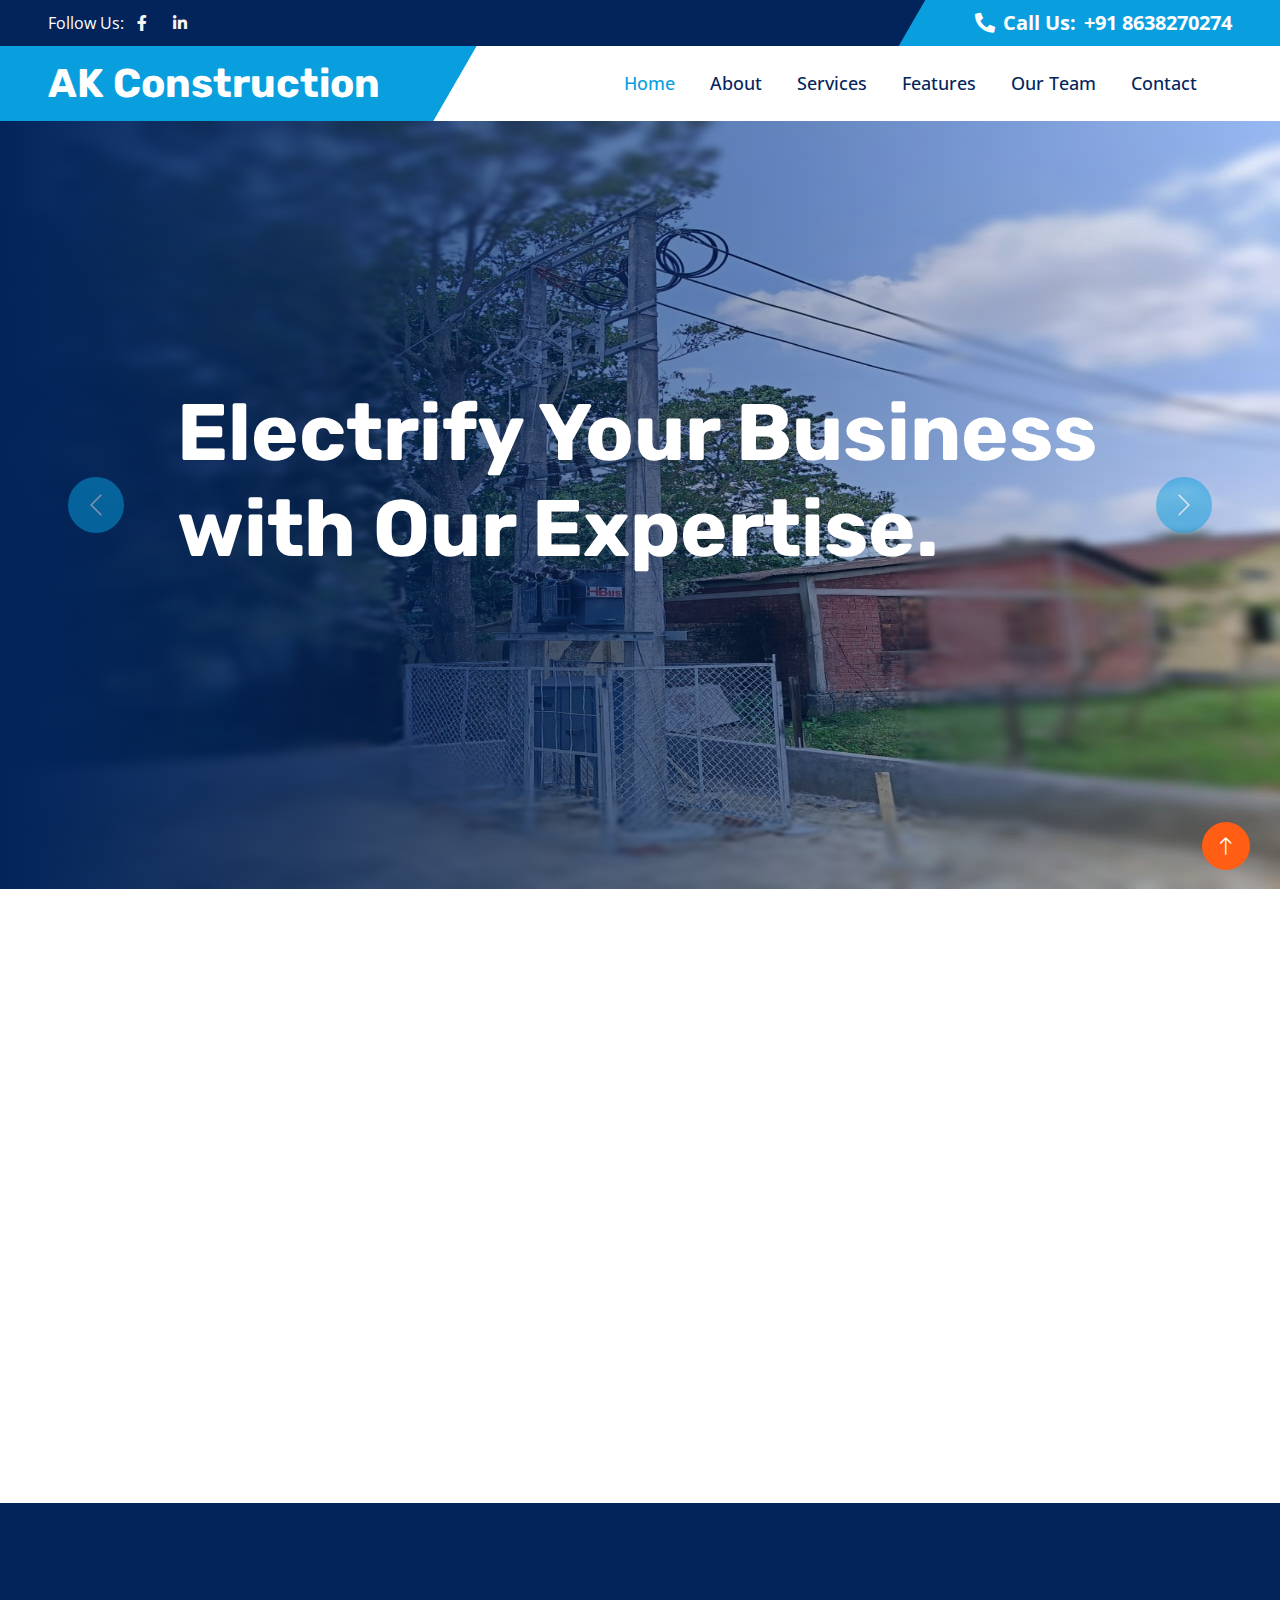
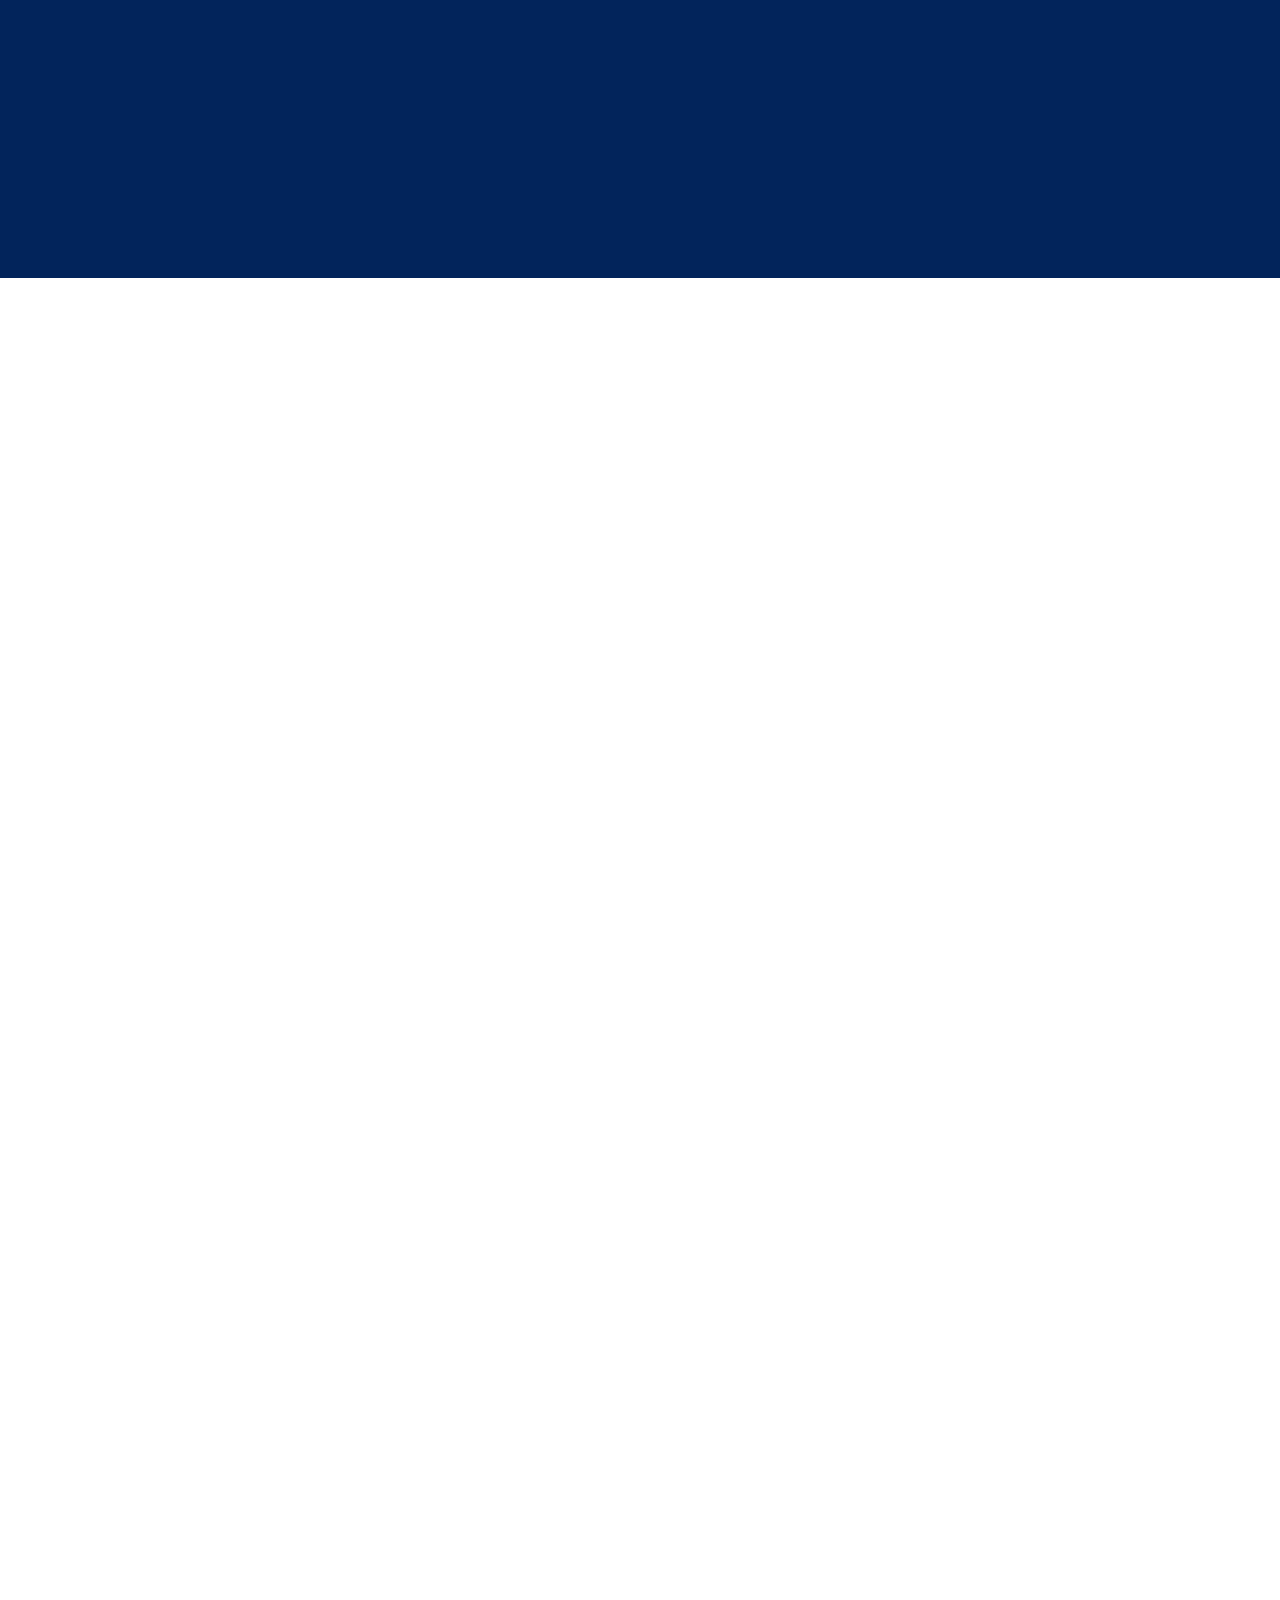
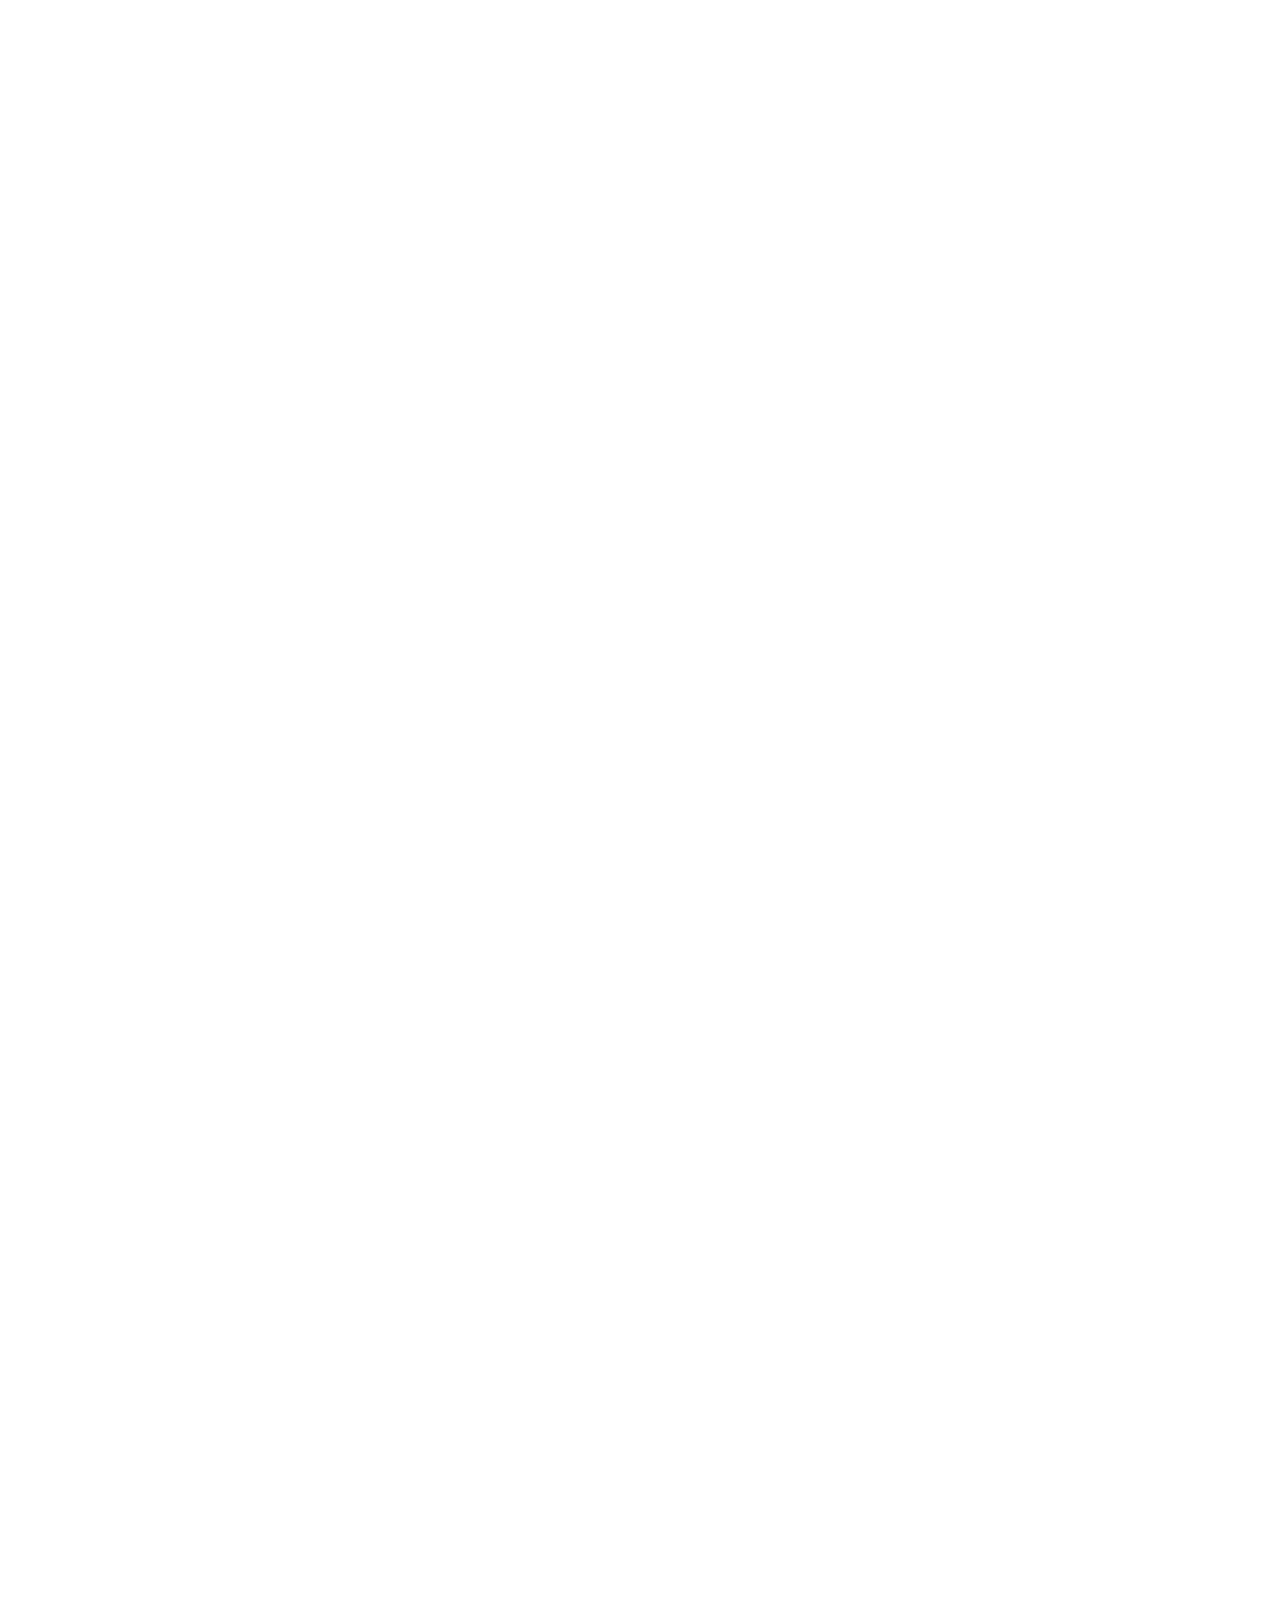
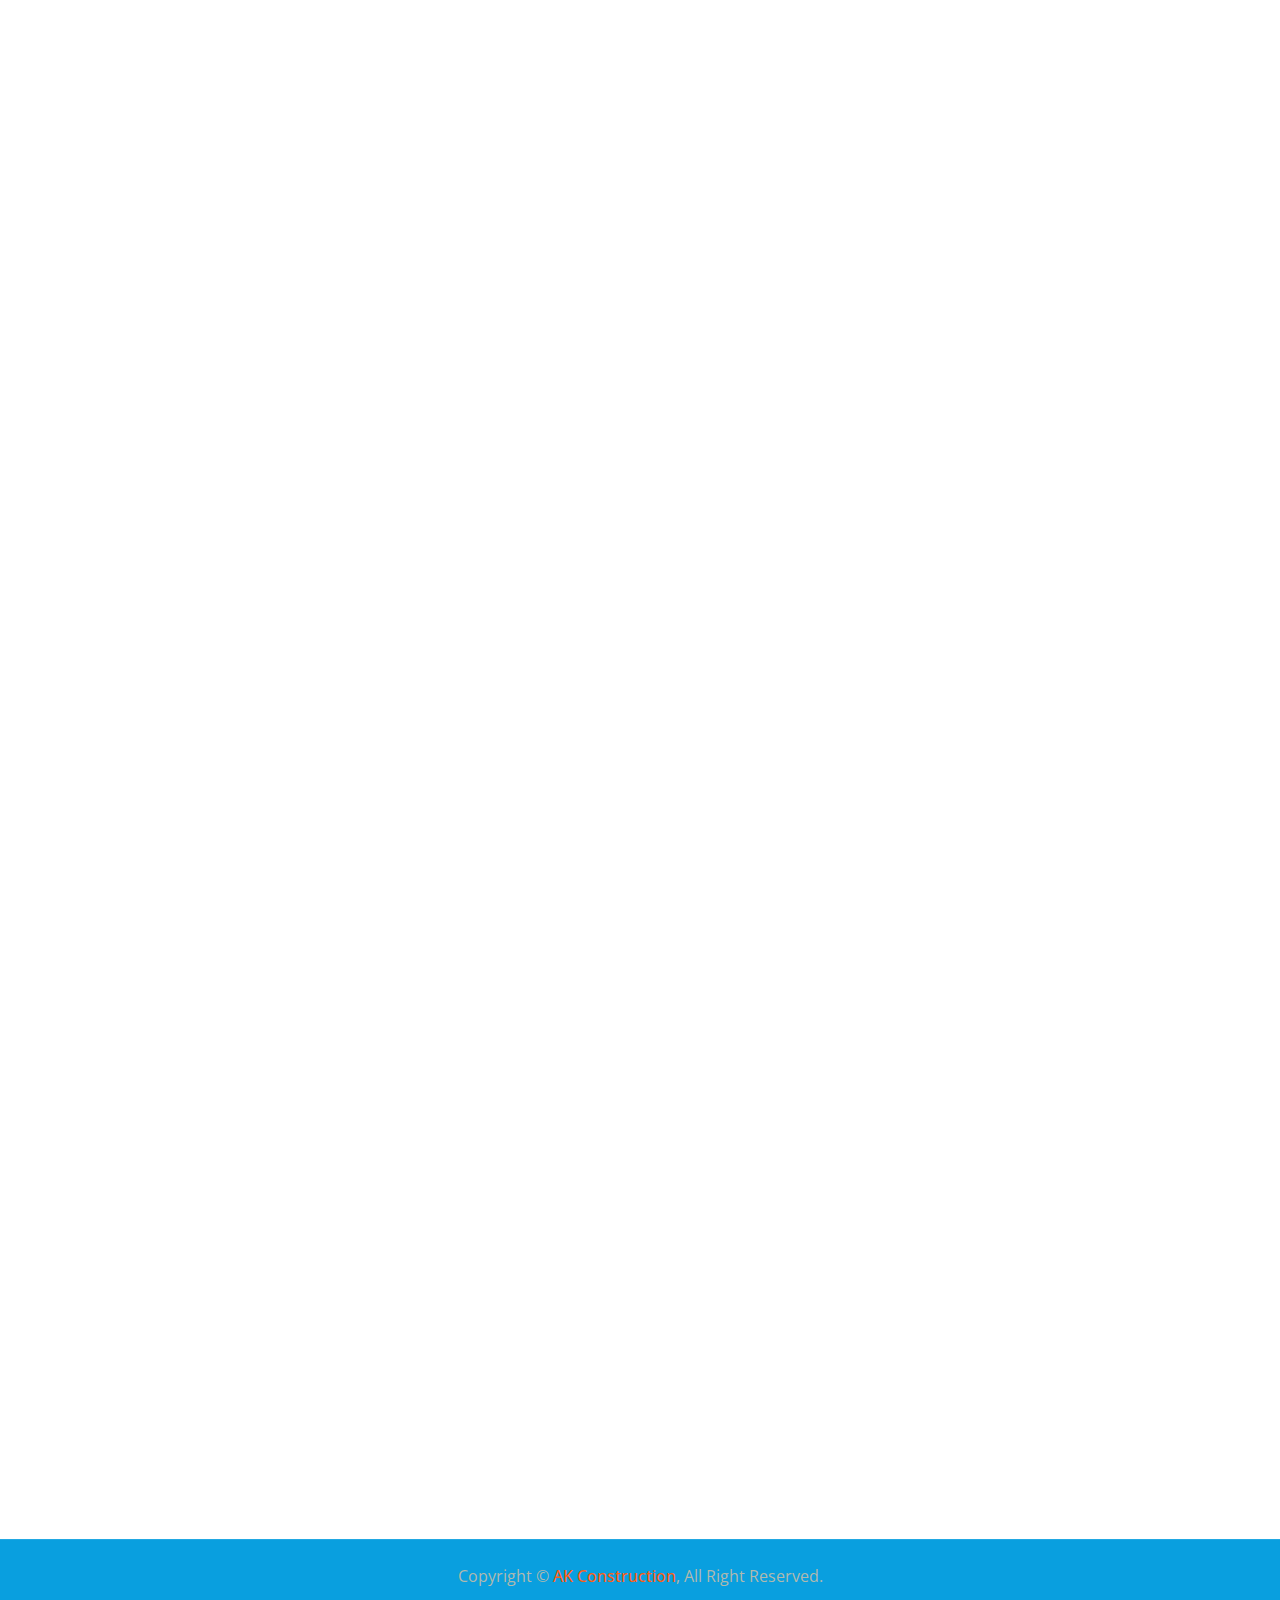
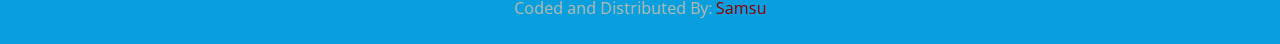
<file: index.html>
<!DOCTYPE html>
<html lang="en">

<head>
    <meta charset="utf-8">
    <title>AK Construction</title>
    <meta content="width=device-width, initial-scale=1.0" name="viewport">
    <meta content="" name="keywords">
    <meta content="" name="description">

    <!-- Favicon -->
    <link href="img/favicon.ico" rel="icon">

    <!-- Google Web Fonts -->
    <link rel="preconnect" href="https://fonts.googleapis.com">
    <link rel="preconnect" href="https://fonts.gstatic.com" crossorigin>
    <link
        href="https://fonts.googleapis.com/css2?family=Open+Sans:wght@400;500;600&family=Rubik:wght@500;600;700&display=swap"
        rel="stylesheet">

    <!-- Icon Font Stylesheet -->
    <link href="https://cdnjs.cloudflare.com/ajax/libs/font-awesome/5.10.0/css/all.min.css" rel="stylesheet">
    <link href="https://cdn.jsdelivr.net/npm/bootstrap-icons@1.4.1/font/bootstrap-icons.css" rel="stylesheet">

    <!-- Libraries Stylesheet -->
    <link href="lib/animate/animate.min.css" rel="stylesheet">
    <link href="lib/owlcarousel/assets/owl.carousel.min.css" rel="stylesheet">

    <!-- Customized Bootstrap Stylesheet -->
    <link href="css/bootstrap.min.css" rel="stylesheet">

    <!--  Stylesheet -->
    <link href="css/style.css" rel="stylesheet">
</head>

<body>
    <!-- Spinner Start -->
    <div id="spinner"
        class="show bg-white position-fixed translate-middle w-100 vh-100 top-50 start-50 d-flex align-items-center justify-content-center">
        <div class="spinner-border text-primary" role="status" style="width: 3rem; height: 3rem;"></div>
    </div>
    <!-- Spinner End -->


    <!-- Topbar Start -->
    <div class="container-fluid bg-dark px-0">
        <div class="row g-0 d-none d-lg-flex">
            <div class="col-lg-6 ps-5 text-start">
                <div class="h-100 d-inline-flex align-items-center text-white">
                    <span>Follow Us:</span>
                    <a class="btn btn-link text-light" href="https://www.facebook.com/akibul.islam.1238?mibextid=ZbWKwL"><i class="fab fa-facebook-f"></i></a>
                    <!-- <a class="btn btn-link text-light" href="https://www.linkedin.com/in/er-akibul-islam-464135153"><i class="fab fa-twitter"></i></a> -->
                    <a class="btn btn-link text-light" href="https://www.linkedin.com/in/er-akibul-islam-464135153"><i class="fab fa-linkedin-in"></i></a>
                    <!-- <a class="btn btn-link text-light" href=""><i class="fab fa-instagram"></i></a> -->
                </div>
            </div>
            <div class="col-lg-6 text-end">
                <div class="h-100 topbar-right d-inline-flex align-items-center text-white py-2 px-5">
                    <span class="fs-5 fw-bold me-2"><i class="fa fa-phone-alt me-2"></i>Call Us:</span>
                    <span class="fs-5 fw-bold">+91 8638270274</span>
                </div>
            </div>
        </div>
    </div>
    <!-- Topbar End -->


    <!-- Navbar Start -->
    <nav class="navbar navbar-expand-lg bg-white navbar-light sticky-top py-0 pe-5">
        <a href="index.html" class="navbar-brand ps-5 me-0">
            <h1 class="text-white m-0">AK Construction</h1>
        </a>
        <button type="button" class="navbar-toggler me-0" data-bs-toggle="collapse" data-bs-target="#navbarCollapse">
            <span class="navbar-toggler-icon"></span>
        </button>
        <div class="collapse navbar-collapse" id="navbarCollapse">
            <div class="navbar-nav ms-auto p-4 p-lg-0">
                <a href="index.html" class="nav-item nav-link active">Home</a>
                <a href="about.html" class="nav-item nav-link">About</a>
                <a href="service.html" class="nav-item nav-link">Services</a>
                <!-- <div class="nav-item dropdown">
                    <a href="#" class="nav-link dropdown-toggle" data-bs-toggle="dropdown">Pages</a>
                    <div class="dropdown-menu bg-light m-0">
                        <a href="project.html" class="dropdown-item">Projects</a>
                        <a href="feature.html" class="dropdown-item">Features</a>
                        <a href="team.html" class="dropdown-item">Our Team</a>
                        <a href="testimonial.html" class="dropdown-item">Testimonial</a>
                        <a href="404.html" class="dropdown-item">404 Page</a>
                    </div>
                </div> -->
                <a href="feature.html" class="nav-item nav-link">Features</a>
                <a href="team.html" class="nav-item nav-link">Our Team</a>
                <a href="contact.html" class="nav-item nav-link">Contact</a>
            </div>
            <!-- <a href="" class="btn btn-primary px-3 d-none d-lg-block">Get A Quote</a> -->
        </div>
    </nav>
    <!-- Navbar End -->


    <!-- Carousel Start -->
    <div class="container-fluid px-0 mb-5">
        <div id="header-carousel" class="carousel slide" data-bs-ride="carousel">
            <div class="carousel-inner" >
                <div class="carousel-item active" style="height: 768px;overflow: hidden;">
                    <img class="" src="img/carousel-6.jpg" alt="Image" style="width: 100%;height: 100%;object-fit:fill;">
                    <div class="carousel-caption">
                        <div class="container">
                            <div class="row justify-content-center">
                                <div class="col-lg-10 text-start">
                                    <!-- <p class="fs-5 fw-medium text-primary text-uppercase animated slideInRight">7 Years
                                        of Working Experience</p> -->
                                    <h1 class="display-1 text-white mb-5 animated slideInRight">Electrify Your Business with Our Expertise.</h1>
                                    <!-- <a href="" class="btn btn-primary py-3 px-5 animated slideInRight">Explore More</a> -->
                                </div>
                            </div>
                        </div>
                    </div>
                </div>
                <div class="carousel-item" style="height: 800px;overflow: hidden;">
                    <img  src="img/carousel-2.jpeg" alt="Image"style="width: 100%;height: 100%;object-fit: cover;">
                    <div class="carousel-caption">
                        <div class="container">
                            <div class="row justify-content-center">
                                <div class="col-lg-10 text-start">
                                    <!-- <p class="fs-5 fw-medium text-primary text-uppercase animated slideInRight">7 Years
                                        of Working Experience</p> -->
                                    <h1 class="display-1 text-white mb-5 animated slideInRight">The Best Reliable
                                        Construction Solution</h1>
                                    <!-- <a href="" class="btn btn-primary py-3 px-5 animated slideInRight">Explore More</a> -->
                                </div>
                            </div>
                        </div>
                    </div>
                </div>
                <div class="carousel-item" style="height: 768px;overflow: hidden;">
                    <img  src="img/about3.jpg" alt="Image"style="width: 100%;height: 100%;object-fit:cover">
                    <div class="carousel-caption">
                        <div class="container">
                            <div class="row justify-content-center">
                                <div class="col-lg-10 text-start">
                                    <!-- <p class="fs-5 fw-medium text-primary text-uppercase animated slideInRight">7 Years
                                        of Working Experience</p> -->
                                    <h1 class="display-1 text-white mb-5 animated slideInRight">Your Electrical Needs.Our Hilarious Service.</h1>
                                    <!-- <a href="" class="btn btn-primary py-3 px-5 animated slideInRight">Explore More</a> -->
                                </div>
                            </div>
                        </div>
                    </div>
                </div>

            </div>
            <button class="carousel-control-prev" type="button" data-bs-target="#header-carousel" data-bs-slide="prev">
                <span class="carousel-control-prev-icon" aria-hidden="true"></span>
                <span class="visually-hidden">Previous</span>
            </button>
            <button class="carousel-control-next" type="button" data-bs-target="#header-carousel" data-bs-slide="next">
                <span class="carousel-control-next-icon" aria-hidden="true"></span>
                <span class="visually-hidden">Next</span>
            </button>
        </div>
    </div>
    <!-- Carousel End -->


    <!-- About Start -->
    <div class="container-xxl py-5">
        <div class="container">
            <div class="row g-5">
                <div class="col-lg-6">
                    <div class="row gx-3 h-100">
                        <div class="col-md-6 col-lg-6  align-self-start wow fadeInUp" style="height: 400px;overflow: hidden;">
                            <img class="" src="img/aboutus-1.jpg" style="width: 100%;height: 100%;">
                        </div>
                        <div class="col-md-6 col-lg-6 align-self-end wow fadeInDown" data-wow-delay="0.1s"style="height: 400px;overflow: hidden;">
                            <img class="img-fluid" src="img/aboutus-3.jpg"style="width: 100%;height: 100%;">
                        </div>
                    </div>
                </div>
                <div class="col-lg-6 wow fadeIn" data-wow-delay="0.5s">
                    <p class="fw-medium text-uppercase text-primary mb-2">About Us</p>
                    <!-- <h1 class="display-5 mb-4">We excel in the industrial market, known for our exceptional solutions and reliability.</h1> -->
                    <p class="mb-4">At our core, we are a team of passionate electrical engineers dedicated to designing and implementing cutting-edge projects that shape the future
                    </p>
                    <div class="d-flex align-items-center mb-4">
                        <div class="flex-shrink-0 bg-primary p-4">
                            <h1 class="display-2">7</h1>
                            <h5 class="text-white">Years of</h5>
                            <h5 class="text-white">Experience</h5>
                        </div>
                        <div class="ms-4">
                            <p><i class="fa fa-check text-primary me-2"></i>Electrical Engineering</p>
                            <p><i class="fa fa-check text-primary me-2"></i>Civil Engineering</p>
                            <p><i class="fa fa-check text-primary me-2"></i>Architecture design and Planning</p>

                        </div>
                    </div>
                    <div class="row pt-2">
                        <div class="col-sm-6">
                            <div class="d-flex align-items-center">
                                <div class="flex-shrink-0 btn-lg-square rounded-circle bg-primary">
                                    <i class="fa fa-envelope-open text-white"></i>
                                </div>
                                <div class="ms-3">
                                    <p class="mb-2">Email us</p>
                                    <h5 class="mb-0">akibulislam52@gmail.com</h5>
                                </div>
                            </div>
                        </div>
                        <div class="col-sm-6">
                            <div class="d-flex align-items-center">
                                <div class="flex-shrink-0 btn-lg-square rounded-circle bg-primary">
                                    <i class="fa fa-phone-alt text-white"></i>
                                </div>
                                <div class="ms-3">
                                    <p class="mb-2">Call us</p>
                                    <h5 class="mb-0">+91 8638270274</h5>
                                </div>
                            </div>
                        </div>
                    </div>
                </div>
            </div>
        </div>
    </div>
    <!-- About End -->


    <!-- Facts Start -->
    <div class="container-fluid facts my-5 p-5">
        <div class="row g-5">
            <div class="col-md-6 col-xl-3 wow fadeIn" data-wow-delay="0.1s">
                <div class="text-center border p-5">
                    <i class="fa fa-certificate fa-3x text-white mb-3"></i>
                    <h1 class="display-2 text-primary mb-0" data-toggle="counter-up">7</h1>
                    <span class="fs-5 fw-semi-bold text-white">Years Experience</span>
                </div>
            </div>
            <div class="col-md-6 col-xl-3 wow fadeIn" data-wow-delay="0.3s">
                <div class="text-center border p-5">
                    <i class="fa fa-users-cog fa-3x text-white mb-3"></i>
                    <h1 class="display-2 text-primary mb-0" data-toggle="counter-up">20</h1>
                    <span class="fs-5 fw-semi-bold text-white">Team Members</span>
                </div>
            </div>
            <div class="col-md-6 col-xl-3 wow fadeIn" data-wow-delay="0.5s">
                <div class="text-center border p-5">
                    <i class="fa fa-users fa-3x text-white mb-3"></i>
                    <h1 class="display-2 text-primary mb-0" data-toggle="counter-up">25</h1>
                    <span class="fs-5 fw-semi-bold text-white">Happy Clients</span>
                </div>
            </div>
            <div class="col-md-6 col-xl-3 wow fadeIn" data-wow-delay="0.7s">
                <div class="text-center border p-5">
                    <i class="fa fa-check-double fa-3x text-white mb-3"></i>
                    <h1 class="display-2 text-primary mb-0" data-toggle="counter-up">55</h1>
                    <span class="fs-5 fw-semi-bold text-white">Projects Done</span>
                </div>
            </div>
        </div>
        <!-- <h1 class=" text-primary pt-2" >Ongoing Project on Dhubri,Goalpara,Bongaigaon and Kokrajhar</h1> -->
    </div>
    <!-- Facts End -->


    <!-- Features Start -->
    <div class="container-xxl py-5">
        <div class="container">
            <div class="row g-5 align-items-center">
                <div class="col-lg-6 wow fadeInUp" data-wow-delay="0.1s">
                    <div class="position-relative me-lg-4">
                        <img class="img-fluid w-100" src="img/project-7.jpg" alt="">
                        <span
                            class="position-absolute top-50 start-100 translate-middle bg-white rounded-circle d-none d-lg-block"
                            style="width: 120px; height: 120px;"></span>
                        <button type="button" class="btn-play" data-bs-toggle="modal"
                            data-src="https://www.youtube.com/" data-bs-target="#videoModal">
                            <span></span>
                        </button>
                    </div>
                </div>
                <div class="col-lg-6 wow fadeInUp" data-wow-delay="0.5s">
                    <p class="fw-medium text-uppercase text-primary mb-2">Why Choosing Us!</p>
                    <h1 class="display-5 mb-4">Few Reasons Why People Choosing Us!</h1>
                    <!-- <p class="mb-4">Tempor erat elitr rebum at clita. Diam dolor diam ipsum sit. Aliqu diam amet diam et
                        eos. Clita erat ipsum et lorem et sit, sed stet lorem sit clita duo justo magna dolore erat amet
                    </p> -->
                    <div class="row gy-4">
                        <div class="col-12">
                            <div class="d-flex">
                                <div class="flex-shrink-0 btn-lg-square rounded-circle bg-primary">
                                    <i class="fa fa-check text-white"></i>
                                </div>
                                <div class="ms-4">
                                    <h4>Expert team</h4>
                                    <span>Our experienced professionals bring a wealth of knowledge and skill to every project, ensuring outstanding results</span>
                                </div>
                            </div>
                        </div>
                        <div class="col-12">
                            <div class="d-flex">
                                <div class="flex-shrink-0 btn-lg-square rounded-circle bg-primary">
                                    <i class="fa fa-check text-white"></i>
                                </div>
                                <div class="ms-4">
                                    <h4>Reliable Industrial Services</h4>
                                    <span>Clients choose us for our unwavering commitment to delivering projects with integrity and reliability.</span>
                                </div>
                            </div>
                        </div>
                        <div class="col-12">
                            <div class="d-flex">
                                <div class="flex-shrink-0 btn-lg-square rounded-circle bg-primary">
                                    <i class="fa fa-check text-white"></i>
                                </div>
                                <div class="ms-4">
                                    <h4>Cost-effectiveness</h4>
                                    <span>We provide exceptional value for money, offering competitive pricing without compromising on quality.</span>
                                </div>
                            </div>
                        </div>
                        <div class="col-12">
                            <div class="d-flex">
                                <div class="flex-shrink-0 btn-lg-square rounded-circle bg-primary">
                                    <i class="fa fa-check text-white"></i>
                                </div>
                                <div class="ms-4">
                                    <h4>Proven track record</h4>
                                    <span> Clients trust us for our consistent delivery of successful projects on time and within budget.</span>
                                </div>
                            </div>
                        </div>
                        <div class="col-12">
                            <div class="d-flex">
                                <div class="flex-shrink-0 btn-lg-square rounded-circle bg-primary">
                                    <i class="fa fa-check text-white"></i>
                                </div>
                                <div class="ms-4">
                                    <h4>Positive reputation</h4>
                                    <span>Our satisfied clients consistently recommend us for our exceptional service and outstanding results.</span>
                                </div>
                            </div>
                        </div>
                    </div>
                </div>
            </div>
        </div>
    </div>
    <!-- Features End -->


    <!-- Video Modal Start -->
    <div class="modal modal-video fade" id="videoModal" tabindex="-1" aria-labelledby="exampleModalLabel"
        aria-hidden="true">
        <div class="modal-dialog">
            <div class="modal-content rounded-0">
                <div class="modal-header">
                    <h3 class="modal-title" id="exampleModalLabel">Youtube Video</h3>
                    <button type="button" class="btn-close" data-bs-dismiss="modal" aria-label="Close"></button>
                </div>
                <div class="modal-body">
                    <!-- 16:9 aspect ratio -->
                    <div class="ratio ratio-16x9">
                        <iframe class="embed-responsive-item" src="" id="video" allowfullscreen
                            allowscriptaccess="always" allow="autoplay"></iframe>
                    </div>
                </div>
            </div>
        </div>
    </div>
    <!-- Video Modal End -->


    <!-- Service Start -->
    <!-- <div class="container-xxl py-5">
        <div class="container">
            <div class="text-center mx-auto pb-4 wow fadeInUp" data-wow-delay="0.1s" style="max-width: 600px;">
                <p class="fw-medium text-uppercase text-primary mb-2">Our Services</p>
                <h1 class="display-5 mb-4">We Provide Best Electrical Services</h1>
            </div>
            <div class="row gy-5 gx-4">
                <div class="col-md-6 col-lg-6 wow fadeInUp" data-wow-delay="0.1s" >
                    <div class="service-item image-container "  >
                        <img class="img-fluid" src="img/transformer.jpeg" alt="" style="width: 100%;height: 100%;">

                        <div class="service-detail">
                            <div class="service-title">
                                <hr class="w-25">
                                <h3 class="mb-0" style="color: white;">Electrical Engineering</h3>
                                <hr class="w-25">
                            </div>
                            <div class="service-text">
                                <ul>
                                    <li class="text-white mb-0">Transformer Installation</li>
                                    <li class="text-white mb-0">Solar Installation</li>
                                    <li class="text-white mb-0">Electrical Layout Planning</li>
                                </ul>
                              
                            </div>
                        </div>
                    </div>
                </div>
                <div class="col-md-6 col-lg-6 wow fadeInUp" data-wow-delay="0.1s">
                    <div class="service-item image-container " >
                        <img class="img-fluid" src="img/carousel-3.jpeg" alt=""style="width: 100%;height: 100%;">

                        <div class="service-detail">
                            <div class="service-title">
                                <hr class="w-25">
                                <h3 class="mb-0">Power and Transmissions</h3>
                                <hr class="w-25">
                            </div>
                            <div class="service-text">
                                <ul>
                                    <li class="text-white mb-0">New HT and LT Lines</li>
                                    <li class="text-white mb-0">Transmission Line</li>
                                </ul>
                              
                            </div>
                        </div>
                    </div>
                </div>


            </div>
        </div>
    </div> -->
    <div class="container-xxl py-5">
        <div class="container">
            <div class="text-center mx-auto pb-4 wow fadeInUp" data-wow-delay="0.1s" style="max-width: 600px;">
                <p class="fw-medium text-uppercase text-primary mb-2">Our Services</p>
                <h1 class="display-5 mb-2">We Provide Best Electrical Services</h1>
            </div>
            <div class="row gy-5 gx-4">
                <div class="col-md-6 col-lg-4 wow fadeInUp" data-wow-delay="0.1s" >
                    <div class="service-item image-container "  >
                        <img class="img-fluid" src="img/solarwork-2.jpeg" alt="" style="width: 100%;height: 100%;">

                        <div class="service-detail">
                            <div class="service-title">
                                <hr class="w-25">
                                <h3 class="mb-0" style="color: black;">Installation</h3>
                                <hr class="w-25">
                            </div>
                            <div class="service-text">
                                <ul>
                                    <li class="text-white mb-0">Transformer Installation</li>
                                    <li class="text-white mb-0">Solar Installation</li>
                                    <!-- <li class="text-white mb-0">DTR Installations</li> -->
                               
                                </ul>
                              
                            </div>
                        </div>
                    </div>
                </div>
                <div class="col-md-6 col-lg-4 wow fadeInUp" data-wow-delay="0.1s">
                    <div class="service-item image-container " >
                        <img class="img-fluid" src="img/carousel-3.jpeg" alt=""style="width: 100%;height: 100%;">

                        <div class="service-detail">
                            <div class="service-title">
                                <hr class="w-25">
                                <h3 class="mb-0">Transmission</h3>
                                <hr class="w-25">
                            </div>
                            <div class="service-text">
                                <ul>
                                    <li class="text-white mb-0">New HT and LT Lines</li>
                                    <li class="text-white mb-0">Transmission Line</li>
                                </ul>
                              
                            </div>
                        </div>
                    </div>
                </div>
                <div class="col-md-6 col-lg-4 wow fadeInUp" data-wow-delay="0.1s">
                    <div class="service-item image-container " >
                        <img class="img-fluid" src="img/project-15.jpeg" alt=""style="width: 100%;height: 100%;">

                        <div class="service-detail">
                            <div class="service-title">
                                <hr class="w-25">
                                <h3 class="mb-0" style="color: white;">Planning</h3>
                                <hr class="w-25">
                            </div>
                            <div class="service-text">
                                <ul>
                                    <li class="text-white mb-0 ">GIS Drawing</li>
                                    <li class="text-white mb-0">SLD Drawing</li>
                                    <li class="text-white mb-0">Electrical Layout Planning</li>
                                </ul>
                              
                            </div>
                        </div>
                    </div>
                </div>


            </div>
        </div>
    </div>
    <!-- Service End -->


    <!-- Project Start -->
    <!-- <div class="container-fluid bg-dark pt-5 my-5 px-0">
        <div class="text-center mx-auto mt-5 wow fadeIn" data-wow-delay="0.1s" style="max-width: 600px;">
            <p class="fw-medium text-uppercase text-primary mb-2">Our Projects</p>
            <h1 class="display-5 text-white mb-5">See Ongoing and Completed Projects</h1>
        </div>
        <div class="owl-carousel project-carousel wow fadeIn" data-wow-delay="0.1s">
            <div>
                <div style="height: 400px;overflow: hidden;">  
                    <img class="w-100 h-100" src="img/project-7.jpg" alt="">
                </div>

            </div>

            <div>
                <div style="height: 400px;overflow: hidden;">  
                    <img class="w-100 h-100" src="img/civilfooting.jpg" alt="">
                </div>

            </div>

            <div >
                <div style="height: 400px;overflow: hidden;">  
                    <img class="w-100 h-100" src="img/about3.jpg" alt="">
                </div>

            </div>
            <div >
                <div style="height: 400px;overflow: hidden;">  
                    <img class="w-100 h-100" src="img/project-13.jpg" alt="">
                </div>

            </div>
            <div >
                <div style="height: 400px;overflow: hidden;">  
                    <img class="w-100 h-100" src="img/project-3.jpg" alt="">
                </div>

            </div>

    
        </div>
    </div> -->

    <div class="container-xxl py-5">
        <div class="container">
            <div class="text-center mx-auto pb-4 wow fadeInUp" data-wow-delay="0.1s" style="max-width: 600px;">
                <p class="fw-medium text-uppercase text-primary mb-2">Our Projects</p>
                <h1 class="display-5 mb-2">Glimpse of Ongoing and Completed Projects</h1>
            </div>
            <div class="row gy-5 gx-4">
                <div class="col-md-6 col-lg-4 wow fadeInUp" data-wow-delay="0.1s" >
                    <div class=" image-container "  >
                        <img class="img-fluid" src="img/project-10.jpg" alt="" style="width: 100%;height: 100%;">
                        <h3 class="service-title mb-0" style="color: white;">Electrical Engineering</h3>
                        <div class="service-text">
                            <ul>
                                <li class="text-white mb-0">Transformer Installation</li>
                                <li class="text-white mb-0">Solar Installation</li>
                                <li class="text-white mb-0">Electrical Layout Planning</li>
                            </ul>
                          
                        </div>
                    </div>
                </div>

                <div class="col-md-6 col-lg-4 wow fadeInUp" data-wow-delay="0.1s" >
                    <div class=" image-container "  >
                        <img class="img-fluid" src="img/service-2.jpg" alt="" style="width: 100%;height: 100%;">
                        <h3 class="service-title mb-0" style="color: white;">Electrical Engineering</h3>


                    </div>
                </div>
                <div class="col-md-6 col-lg-4 wow fadeInUp" data-wow-delay="0.1s" >
                    <div class=" image-container "  >
                        <img class="img-fluid" src="img/civilfooting.jpg" alt="" style="width: 100%;height: 100%;">
                        <h3 class="service-title mb-0" style="color: white;">Electrical Engineering</h3>


                    </div>
                </div>
                <div class="col-md-6 col-lg-4 wow fadeInUp" data-wow-delay="0.1s" >
                    <div class=" image-container "  >
                        <img class="img-fluid" src="img/project-15.jpeg" alt="" style="width: 100%;height: 100%;">
                        <h3 class="service-title mb-0" style="color: white;">Electrical Engineering</h3>


                    </div>
                </div>
                <div class="col-md-6 col-lg-4 wow fadeInUp" data-wow-delay="0.1s" >
                    <div class=" image-container "  >
                        <img class="img-fluid" src="img/work2.jpg" alt="" style="width: 100%;height: 100%;">
                        <h3 class="service-title mb-0" style="color: white;">Electrical Engineering</h3>


                    </div>
                </div>
                <div class="col-md-6 col-lg-4 wow fadeInUp" data-wow-delay="0.1s" >
                    <div class=" image-container "  >
                        <img class="img-fluid" src="img/solarwork1.jpg" alt="" style="width: 100%;height: 100%;">
                        <h3 class="service-title mb-0" style="color: white;">Electrical Engineering</h3>


                    </div>
                </div>


            </div>
        </div>
    </div>
    <!-- Project End -->


    <!-- Team Start -->
    <div class="container-xxl py-5">
        <div class="container">
            <div class="text-center mx-auto wow fadeInUp" data-wow-delay="0.1s" style="max-width: 600px;">
                <p class=" display-5 fw-medium text-uppercase text-primary mb-2">Our Team</p>
                <!-- <h1 class="display-5 mb-1">Dedicated Team Members</h1> -->
                <p>At the core of our success lies our team – a dynamic blend of individuals united by a shared commitment to excellence and a passion for innovation.</p>
            </div>
            <div class="row g-4">
                <div class="col-lg-4 col-md-6 wow fadeInUp" data-wow-delay="0.1s">
                    <div class="team-item">
                        <div class="image-container"> 
                            <img class="" src="img/team-1-aki.jpg" alt="" style="width: 100%;max-width: 100%;height: 100%;">
                        </div>
                        <div class="position-relative overflow-hidden bg-light d-flex flex-column justify-content-center align-items-center w-100 ps-4 "
                            style="height: 90px;">
                            <h5>Akibul Islam</h5>
                            <span class="text-primary">Electrical Engineer & Founder</span>
                        
                        </div>
          
                    </div>
                </div>
                <div class="col-lg-4 col-md-6 wow fadeInUp" data-wow-delay="0.1s">
                    <div>
                        <div class="image-container"> 
                            <img class="" src="img/team-2-architech.jpg" alt="" style="width: 100%;max-width: 100%;height: 100%;">
                        </div>
                        <div class="position-relative overflow-hidden bg-light d-flex flex-column justify-content-center align-items-center w-100 ps-4"
                            style="height: 90px;">
                            <h5>Mehabuba Begum</h5>
                            <span class="text-primary">Architect</span>
                        
                        </div>
          
                    </div>
                </div>
                <div class="col-lg-4 col-md-6 wow fadeInUp" data-wow-delay="0.1s">
                    <div class="team-item">
                        <div class="image-container"> 
                            <img class="" src="img/team-4.jpg" alt="" style="width: 100%;max-width: 100%;height: 100%;">
                        </div>
                        <div class="position-relative overflow-hidden bg-light d-flex flex-column justify-content-center align-items-center w-100 ps-4 "
                            style="height: 90px;">
                            <h5>Samsuddin Ansari</h5>
                            <span class="text-primary">Civil Engineer</span>
                        
                        </div>
          
                    </div>
                </div>
            </div>
        </div>
    </div>
    <!-- Team End -->


    <!-- Testimonial Start -->
    <div class="container-xxl py-5">
        <div class="container">
            <div class="text-center mx-auto wow fadeInUp" data-wow-delay="0.1s" style="max-width: 600px;">
                <p class="fw-medium text-uppercase text-primary mb-2">Testimonial</p>
                <h1 class="display-5 mb-5">What Our Clients Say!</h1>
            </div>
            <div class="owl-carousel testimonial-carousel wow fadeInUp" data-wow-delay="0.1s">
                <div class="testimonial-item text-center">
                    <div class="testimonial-img position-relative">
                        <!-- <img class="img-fluid rounded-circle mx-auto mb-5" src="img/testimonial-1.jpg"> -->
                        <object type="image/svg+xml" data="jjm_new_logo.svg" class="img-fluid rounded-circle mx-auto mb-5">
                            Your browser does not support SVG
                        </object>
                        <div class="btn-square bg-primary rounded-circle">
                            <i class="fa fa-quote-left text-white"></i>
                        </div>
                    </div>
                    <div class="testimonial-text text-center rounded p-4">
                        <p>Rural JJM scheme electrification
                        </p>
                        <h5 class="mb-1">Jal Jeevan Mission</h5>
                        <span class="fst-italic">Profession</span>
                    </div>
                </div>
                <div class="testimonial-item text-center">
                    <div class="testimonial-img position-relative">
                        <img class="img-fluid rounded-circle mx-auto mb-5" src="img/indus.png">
                        <div class="btn-square bg-primary rounded-circle">
                            <i class="fa fa-quote-left text-white"></i>
                        </div>
                    </div>
                    <div class="testimonial-text text-center rounded p-4">
                        <p>Electrification work.</p>
                        <h5 class="mb-1">Indus tower ltd</h5>
                        <span class="fst-italic">Profession</span>
                    </div>
                </div>
                <div class="testimonial-item text-center">
                    <div class="testimonial-img position-relative">
                        <img class="img-fluid rounded-circle mx-auto mb-5" src="img/APDCL.png">
                        <div class="btn-square bg-primary rounded-circle">
                            <i class="fa fa-quote-left text-white"></i>
                        </div>
                    </div>
                    <div class="testimonial-text text-center rounded p-4">
                        <p>Deposit work.</p>
                        <h5 class="mb-1">APDCL</h5>
                        <span class="fst-italic">Profession</span>
                    </div>
                </div>
            </div>
        </div>
    </div>
    <!-- Testimonial End -->


    <!-- Footer Start -->
    <div class="container-fluid  footer mt-5 py-5 wow fadeIn" data-wow-delay="0.1s" style="background-color: rgb(0, 0, 0);">
        <div class="container py-5">
            <div class="row g-5">
                <div class="col-lg-3 col-md-6">
                    <h5 class="text-white mb-4">Our Office</h5>
                    <p class="mb-2"><i class="fa fa-map-marker-alt me-3"></i>Gauripur,Dhubri Assam</p>
                    <p class="mb-2"><i class="fa fa-phone-alt me-3"></i>+91 8638270274</p>
                    <p class="mb-2"><i class="fa fa-envelope me-3"></i>akibulislam52@gmail.com
                    </p>
                    <div class="d-flex pt-3">
                        <a class="btn btn-square btn-primary rounded-circle me-2" href=""><i
                                class="fab fa-twitter"></i></a>
                        <a class="btn btn-square btn-primary rounded-circle me-2" href="https://www.facebook.com/akibul.islam.1238?mibextid=ZbWKwL"><i
                                class="fab fa-facebook-f"></i></a>
                        <a class="btn btn-square btn-primary rounded-circle me-2" href=""><i
                                class="fab fa-youtube"></i></a>
                        <a class="btn btn-square btn-primary rounded-circle me-2" href="https://www.linkedin.com/in/er-akibul-islam-464135153"><i
                                class="fab fa-linkedin-in"></i></a>
                    </div>
                </div>
                <div class="col-lg-3 col-md-6">
                    <h5 class="text-white mb-4">Quick Links</h5>
                    <a class="btn btn-link" href="">About Us</a>
                    <a class="btn btn-link" href="">Contact Us</a>
                    <a class="btn btn-link" href="">Our Services</a>
                    <a class="btn btn-link" href="">Terms & Condition</a>
                    <a class="btn btn-link" href="">Support</a>
                </div>
                <div class="col-lg-3 col-md-6">
                    <h5 class="text-white mb-4">Business Hours</h5>
                    <p class="mb-1">Monday - Friday</p>
                    <h6 class="text-light">09:00 am - 07:00 pm</h6>
                    <p class="mb-1">Saturday</p>
                    <h6 class="text-light">09:00 am - 12:00 pm</h6>
                    <p class="mb-1">Sunday</p>
                    <h6 class="text-light">Closed</h6>
                </div>
                <div class="col-lg-3 col-md-6">
                    <h5 class="text-white mb-4">Newsletter</h5>
                    <p>For Latest Updates</p>
                    <div class="position-relative w-100">
                        <input class="form-control bg-transparent w-100 py-3 ps-4 pe-5" type="text"
                            placeholder="Your email">
                        <button type="button"
                            class="btn btn-primary py-2 position-absolute top-0 end-0 mt-2 me-2">SignUp</button>
                    </div>
                </div>
            </div>
        </div>
    </div>
    <!-- Footer End -->


    <!-- Copyright Start -->
    <div class="container-fluid copyright py-4" style="background-color: #099fdf;">
        <div class="container text-center">
            <p class="mb-2">Copyright &copy; <a class="fw-semi-bold" href="#">AK Construction</a>, All Right Reserved.
            </p>
            <!--/*** This template is free as long as you keep the footer author’s credit link/attribution link/backlink. If you'd like to use the template without the footer author’s credit link/attribution link/backlink, you can purchase the Credit Removal License from "https://htmlcodex.com/credit-removal". Thank you for your support. ***/-->
            <p class="mb-0">Coded and Distributed
                By: <span style="color:darkred;">Samsu</span> </p>
        </div>
    </div>
    <!-- Copyright End -->


    <!-- Back to Top -->
    <a href="#" class="btn btn-lg btn-primary btn-lg-square rounded-circle back-to-top"><i
            class="bi bi-arrow-up"></i></a>


    <!-- JavaScript Libraries -->
    <script src="https://code.jquery.com/jquery-3.4.1.min.js"></script>
    <script src="https://cdn.jsdelivr.net/npm/bootstrap@5.0.0/dist/js/bootstrap.bundle.min.js"></script>
    <script src="lib/wow/wow.min.js"></script>
    <script src="lib/easing/easing.min.js"></script>
    <script src="lib/waypoints/waypoints.min.js"></script>
    <script src="lib/owlcarousel/owl.carousel.min.js"></script>
    <script src="lib/counterup/counterup.min.js"></script>

    <!-- Template Javascript -->
    <script src="js/main.js"></script>
</body>

</html>
</file>
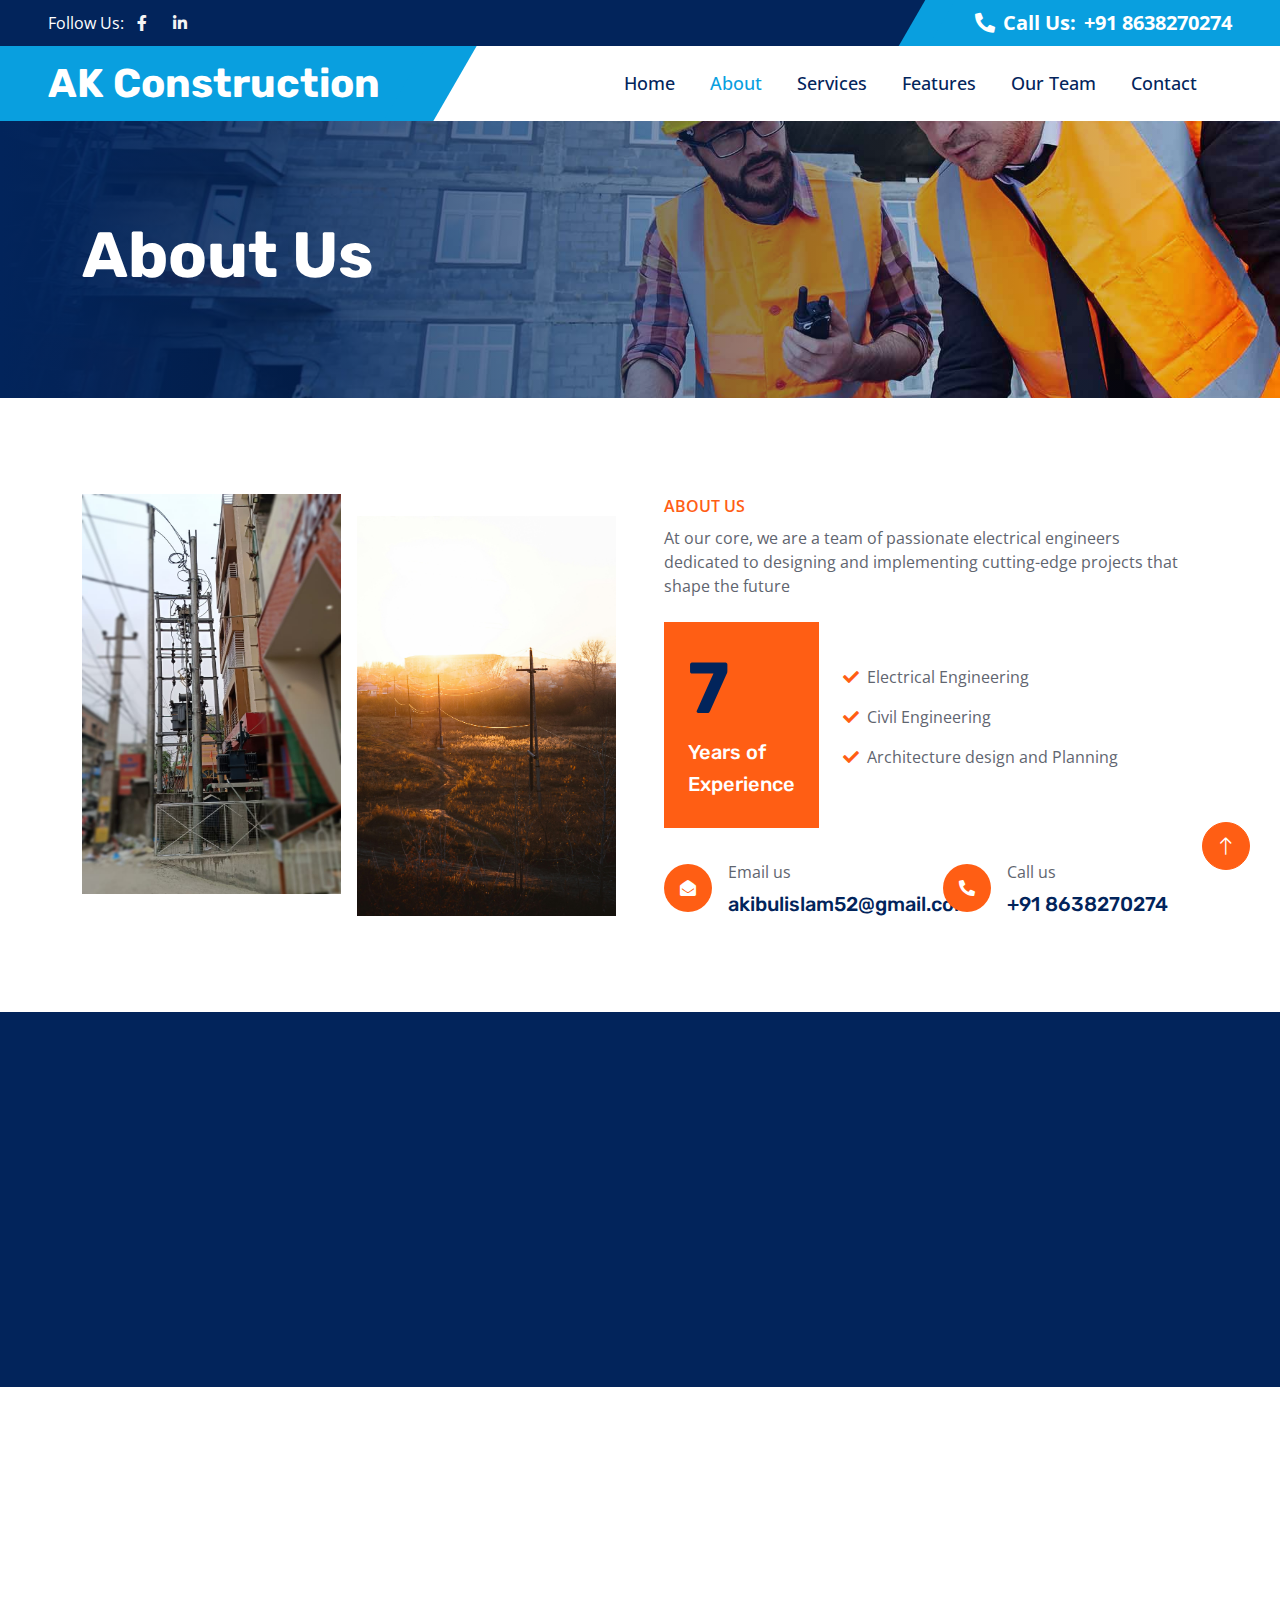
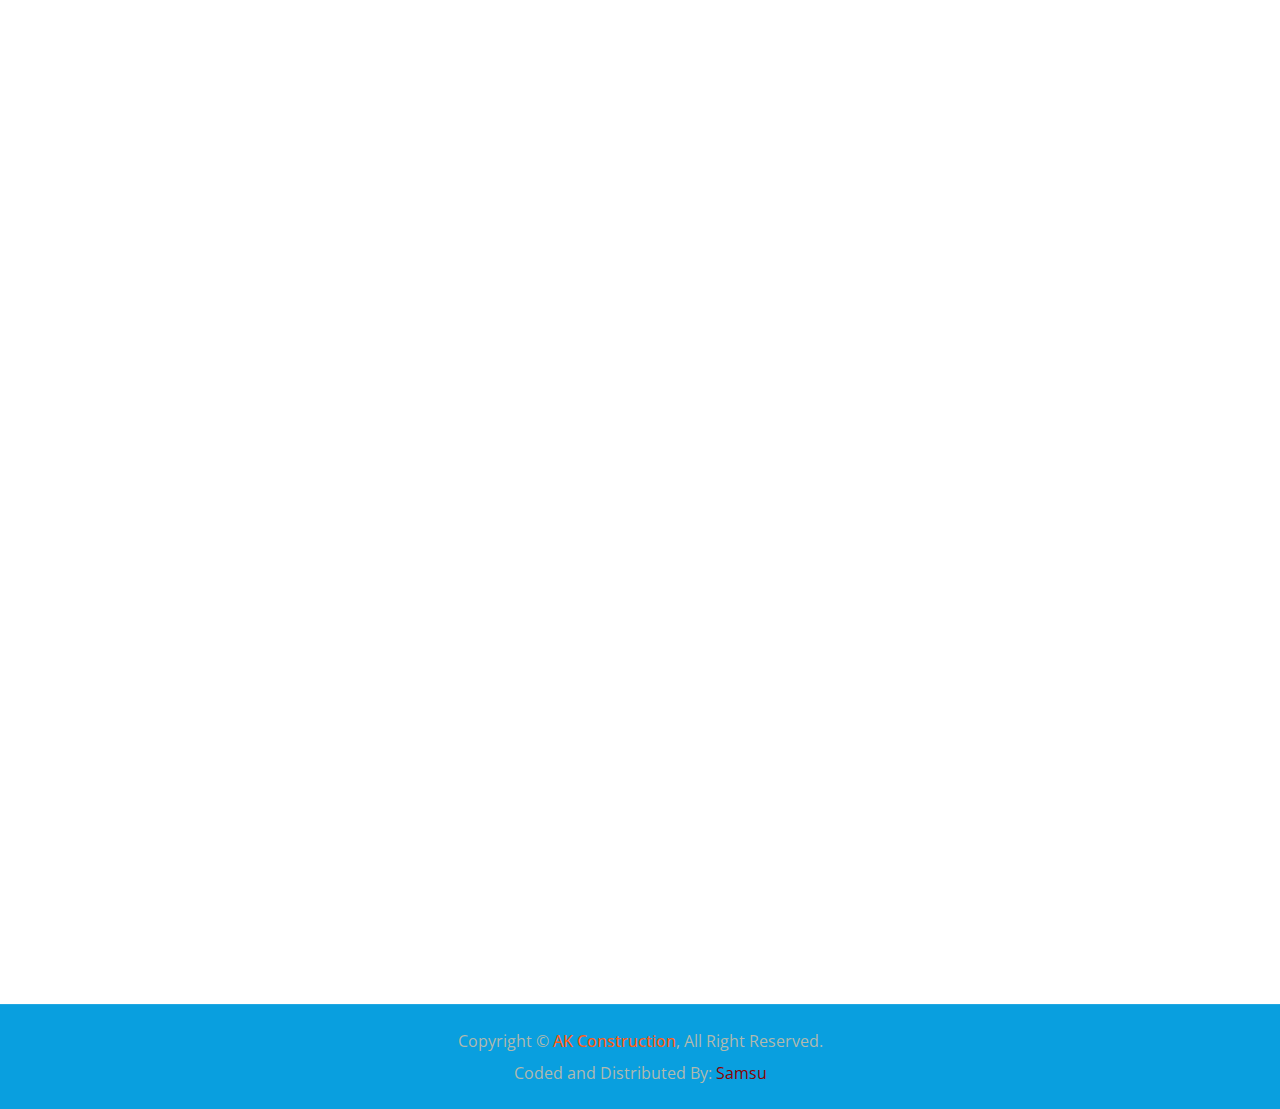
<file: about.html>
<!DOCTYPE html>
<html lang="en">

<head>
    <meta charset="utf-8">
    <title>AK Construction</title>
    <meta content="width=device-width, initial-scale=1.0" name="viewport">
    <meta content="" name="keywords">
    <meta content="" name="description">

    <!-- Favicon -->
    <link href="img/favicon.ico" rel="icon">

    <!-- Google Web Fonts -->
    <link rel="preconnect" href="https://fonts.googleapis.com">
    <link rel="preconnect" href="https://fonts.gstatic.com" crossorigin>
    <link
        href="https://fonts.googleapis.com/css2?family=Open+Sans:wght@400;500;600&family=Rubik:wght@500;600;700&display=swap"
        rel="stylesheet">

    <!-- Icon Font Stylesheet -->
    <link href="https://cdnjs.cloudflare.com/ajax/libs/font-awesome/5.10.0/css/all.min.css" rel="stylesheet">
    <link href="https://cdn.jsdelivr.net/npm/bootstrap-icons@1.4.1/font/bootstrap-icons.css" rel="stylesheet">

    <!-- Libraries Stylesheet -->
    <link href="lib/animate/animate.min.css" rel="stylesheet">
    <link href="lib/owlcarousel/assets/owl.carousel.min.css" rel="stylesheet">

    <!-- Customized Bootstrap Stylesheet -->
    <link href="css/bootstrap.min.css" rel="stylesheet">

    <!-- Template Stylesheet -->
    <link href="css/style.css" rel="stylesheet">
</head>

<body>
    <!-- Spinner Start -->
    <div id="spinner"
        class="show bg-white position-fixed translate-middle w-100 vh-100 top-50 start-50 d-flex align-items-center justify-content-center">
        <div class="spinner-border text-primary" role="status" style="width: 3rem; height: 3rem;"></div>
    </div>
    <!-- Spinner End -->


    <!-- Topbar Start -->
    <div class="container-fluid bg-dark px-0">
        <div class="row g-0 d-none d-lg-flex">
            <div class="col-lg-6 ps-5 text-start">
                <div class="h-100 d-inline-flex align-items-center text-white">
                    <span>Follow Us:</span>
                    <a class="btn btn-link text-light" href="https://www.facebook.com/akibul.islam.1238?mibextid=ZbWKwL"><i class="fab fa-facebook-f"></i></a>
                    <!-- <a class="btn btn-link text-light" href="https://www.linkedin.com/in/er-akibul-islam-464135153"><i class="fab fa-twitter"></i></a> -->
                    <a class="btn btn-link text-light" href="https://www.linkedin.com/in/er-akibul-islam-464135153"><i class="fab fa-linkedin-in"></i></a>
                    <!-- <a class="btn btn-link text-light" href=""><i class="fab fa-instagram"></i></a> -->
                </div>
            </div>
            <div class="col-lg-6 text-end">
                <div class="h-100 topbar-right d-inline-flex align-items-center text-white py-2 px-5">
                    <span class="fs-5 fw-bold me-2"><i class="fa fa-phone-alt me-2"></i>Call Us:</span>
                    <span class="fs-5 fw-bold">+91 8638270274</span>
                </div>
            </div>
        </div>
    </div>
    <!-- Topbar End -->


    <!-- Navbar Start -->
    <nav class="navbar navbar-expand-lg bg-white navbar-light sticky-top py-0 pe-5">
        <a href="index.html" class="navbar-brand ps-5 me-0">
            <h1 class="text-white m-0">AK Construction</h1>
        </a>
        <button type="button" class="navbar-toggler me-0" data-bs-toggle="collapse" data-bs-target="#navbarCollapse">
            <span class="navbar-toggler-icon"></span>
        </button>
        <div class="collapse navbar-collapse" id="navbarCollapse">
            <div class="navbar-nav ms-auto p-4 p-lg-0">
                <a href="index.html" class="nav-item nav-link ">Home</a>
                <a href="about.html" class="nav-item nav-link active">About</a>
                <a href="service.html" class="nav-item nav-link">Services</a>
                <!-- <div class="nav-item dropdown">
                    <a href="#" class="nav-link dropdown-toggle" data-bs-toggle="dropdown">Pages</a>
                    <div class="dropdown-menu bg-light m-0">
                        <a href="project.html" class="dropdown-item">Projects</a>
                        <a href="feature.html" class="dropdown-item">Features</a>
                        <a href="team.html" class="dropdown-item">Our Team</a>
                        <a href="testimonial.html" class="dropdown-item">Testimonial</a>
                        <a href="404.html" class="dropdown-item">404 Page</a>
                    </div>
                </div> -->
                <a href="feature.html" class="nav-item nav-link">Features</a>
                <a href="team.html" class="nav-item nav-link">Our Team</a>
                <a href="contact.html" class="nav-item nav-link">Contact</a>
            </div>
            <!-- <a href="" class="btn btn-primary px-3 d-none d-lg-block">Get A Quote</a> -->
        </div>
    </nav>
    <!-- Navbar End -->


    <!-- Page Header Start -->
    <div class="container-fluid page-header py-5 mb-5 wow fadeIn" data-wow-delay="0.1s">
        <div class="container py-5">
            <h1 class="display-3 text-white animated slideInRight">About Us</h1>
            <!-- <nav aria-label="breadcrumb">
                <ol class="breadcrumb animated slideInRight mb-0">
                    <li class="breadcrumb-item"><a href="#">Home</a></li>
                    <li class="breadcrumb-item"><a href="#">Pages</a></li>
                    <li class="breadcrumb-item active" aria-current="page">About Us</li>
                </ol>
            </nav> -->
        </div>
    </div>
    <!-- Page Header End -->


    <!-- About Start -->
    <div class="container-xxl py-5">
        <div class="container">
            <div class="row g-5">
                <div class="col-lg-6">
                    <div class="row gx-3 h-100">
                        <div class="col-md-6 col-lg-6  align-self-start wow fadeInUp" style="height: 400px;overflow: hidden;">
                            <img class="" src="img/aboutus-1.jpg" style="width: 100%;height: 100%;">
                        </div>
                        <div class="col-md-6 col-lg-6 align-self-end wow fadeInDown" data-wow-delay="0.1s"style="height: 400px;overflow: hidden;">
                            <img class="img-fluid" src="img/aboutus-3.jpg"style="width: 100%;height: 100%;">
                        </div>
                    </div>
                </div>
                <div class="col-lg-6 wow fadeIn" data-wow-delay="0.5s">
                    <p class="fw-medium text-uppercase text-primary mb-2">About Us</p>
                    <!-- <h1 class="display-5 mb-4">We excel in the industrial market, known for our exceptional solutions and reliability.</h1> -->
                    <p class="mb-4">At our core, we are a team of passionate electrical engineers dedicated to designing and implementing cutting-edge projects that shape the future
                    </p>
                    <div class="d-flex align-items-center mb-4">
                        <div class="flex-shrink-0 bg-primary p-4">
                            <h1 class="display-2">7</h1>
                            <h5 class="text-white">Years of</h5>
                            <h5 class="text-white">Experience</h5>
                        </div>
                        <div class="ms-4">
                            <p><i class="fa fa-check text-primary me-2"></i>Electrical Engineering</p>
                            <p><i class="fa fa-check text-primary me-2"></i>Civil Engineering</p>
                            <p><i class="fa fa-check text-primary me-2"></i>Architecture design and Planning</p>

                        </div>
                    </div>
                    <div class="row pt-2">
                        <div class="col-sm-6">
                            <div class="d-flex align-items-center">
                                <div class="flex-shrink-0 btn-lg-square rounded-circle bg-primary">
                                    <i class="fa fa-envelope-open text-white"></i>
                                </div>
                                <div class="ms-3">
                                    <p class="mb-2">Email us</p>
                                    <h5 class="mb-0">akibulislam52@gmail.com</h5>
                                </div>
                            </div>
                        </div>
                        <div class="col-sm-6">
                            <div class="d-flex align-items-center">
                                <div class="flex-shrink-0 btn-lg-square rounded-circle bg-primary">
                                    <i class="fa fa-phone-alt text-white"></i>
                                </div>
                                <div class="ms-3">
                                    <p class="mb-2">Call us</p>
                                    <h5 class="mb-0">+91 8638270274</h5>
                                </div>
                            </div>
                        </div>
                    </div>
                </div>
            </div>
        </div>
    </div>
    <!-- About End -->


    <!-- Facts Start -->
    <div class="container-fluid facts my-5 p-5">
        <div class="row g-5">
            <div class="col-md-6 col-xl-3 wow fadeIn" data-wow-delay="0.1s">
                <div class="text-center border p-5">
                    <i class="fa fa-certificate fa-3x text-white mb-3"></i>
                    <h1 class="display-2 text-primary mb-0" data-toggle="counter-up">7</h1>
                    <span class="fs-5 fw-semi-bold text-white">Years Experience</span>
                </div>
            </div>
            <div class="col-md-6 col-xl-3 wow fadeIn" data-wow-delay="0.3s">
                <div class="text-center border p-5">
                    <i class="fa fa-users-cog fa-3x text-white mb-3"></i>
                    <h1 class="display-2 text-primary mb-0" data-toggle="counter-up">20</h1>
                    <span class="fs-5 fw-semi-bold text-white">Team Members</span>
                </div>
            </div>
            <div class="col-md-6 col-xl-3 wow fadeIn" data-wow-delay="0.5s">
                <div class="text-center border p-5">
                    <i class="fa fa-users fa-3x text-white mb-3"></i>
                    <h1 class="display-2 text-primary mb-0" data-toggle="counter-up">25</h1>
                    <span class="fs-5 fw-semi-bold text-white">Happy Clients</span>
                </div>
            </div>
            <div class="col-md-6 col-xl-3 wow fadeIn" data-wow-delay="0.7s">
                <div class="text-center border p-5">
                    <i class="fa fa-check-double fa-3x text-white mb-3"></i>
                    <h1 class="display-2 text-primary mb-0" data-toggle="counter-up">55</h1>
                    <span class="fs-5 fw-semi-bold text-white">Projects Done</span>
                </div>
            </div>
        </div>
        <!-- <h1 class=" text-primary pt-2" >Ongoing Project on Dhubri,Goalpara,Bongaigaon and Kokrajhar</h1> -->
    </div>
    <!-- Facts End -->


    <!-- Team Start -->
    <div class="container-xxl py-5">
        <div class="container">
            <div class="text-center mx-auto wow fadeInUp" data-wow-delay="0.1s" style="max-width: 600px;">
                <p class=" display-5 fw-medium text-uppercase text-primary mb-2">Our Team</p>
                <!-- <h1 class="display-5 mb-1">Dedicated Team Members</h1> -->
                <p>At the core of our success lies our team – a dynamic blend of individuals united by a shared commitment to excellence and a passion for innovation.</p>
            </div>
            <div class="row g-4">
                <div class="col-lg-4 col-md-6 wow fadeInUp" data-wow-delay="0.1s">
                    <div class="team-item">
                        <div class="image-container"> 
                            <img class="" src="img/team-1-aki.jpg" alt="" style="width: 100%;max-width: 100%;height: 100%;">
                        </div>
                        <div class="position-relative overflow-hidden bg-light d-flex flex-column justify-content-center align-items-center w-100 ps-4 "
                            style="height: 90px;">
                            <h5>Akibul Islam</h5>
                            <span class="text-primary">Electrical Engineer & Founder</span>
                        
                        </div>
          
                    </div>
                </div>
                <div class="col-lg-4 col-md-6 wow fadeInUp" data-wow-delay="0.1s">
                    <div>
                        <div class="image-container"> 
                            <img class="" src="img/team-2-architech.jpg" alt="" style="width: 100%;max-width: 100%;height: 100%;">
                        </div>
                        <div class="position-relative overflow-hidden bg-light d-flex flex-column justify-content-center align-items-center w-100 ps-4"
                            style="height: 90px;">
                            <h5>Mehabuba Begum</h5>
                            <span class="text-primary">Architect</span>
                        
                        </div>
          
                    </div>
                </div>
                <div class="col-lg-4 col-md-6 wow fadeInUp" data-wow-delay="0.1s">
                    <div class="team-item">
                        <div class="image-container"> 
                            <img class="" src="img/team-4.jpg" alt="" style="width: 100%;max-width: 100%;height: 100%;">
                        </div>
                        <div class="position-relative overflow-hidden bg-light d-flex flex-column justify-content-center align-items-center w-100 ps-4 "
                            style="height: 90px;">
                            <h5>Samsuddin Ansari</h5>
                            <span class="text-primary">Civil Engineer</span>
                        
                        </div>
          
                    </div>
                </div>
            </div>
        </div>
    </div>
    <!-- Team End -->


    <!-- Video Modal Start -->
    <div class="modal modal-video fade" id="videoModal" tabindex="-1" aria-labelledby="exampleModalLabel"
        aria-hidden="true">
        <div class="modal-dialog">
            <div class="modal-content rounded-0">
                <div class="modal-header">
                    <h3 class="modal-title" id="exampleModalLabel">Youtube Video</h3>
                    <button type="button" class="btn-close" data-bs-dismiss="modal" aria-label="Close"></button>
                </div>
                <div class="modal-body">
                    <!-- 16:9 aspect ratio -->
                    <div class="ratio ratio-16x9">
                        <iframe class="embed-responsive-item" src="" id="video" allowfullscreen
                            allowscriptaccess="always" allow="autoplay"></iframe>
                    </div>
                </div>
            </div>
        </div>
    </div>
    <!-- Video Modal End -->


    <!-- Footer Start -->
    <div class="container-fluid  footer mt-5 py-5 wow fadeIn" data-wow-delay="0.1s" style="background-color: rgb(0, 0, 0);">
        <div class="container py-5">
            <div class="row g-5">
                <div class="col-lg-3 col-md-6">
                    <h5 class="text-white mb-4">Our Office</h5>
                    <p class="mb-2"><i class="fa fa-map-marker-alt me-3"></i>Gauripur,Dhubri Assam</p>
                    <p class="mb-2"><i class="fa fa-phone-alt me-3"></i>+91 8638270274</p>
                    <p class="mb-2"><i class="fa fa-envelope me-3"></i>akibulislam52@gmail.com
                    </p>
                    <div class="d-flex pt-3">
                        <a class="btn btn-square btn-primary rounded-circle me-2" href=""><i
                                class="fab fa-twitter"></i></a>
                        <a class="btn btn-square btn-primary rounded-circle me-2" href="https://www.facebook.com/akibul.islam.1238?mibextid=ZbWKwL"><i
                                class="fab fa-facebook-f"></i></a>
                        <a class="btn btn-square btn-primary rounded-circle me-2" href=""><i
                                class="fab fa-youtube"></i></a>
                        <a class="btn btn-square btn-primary rounded-circle me-2" href="https://www.linkedin.com/in/er-akibul-islam-464135153"><i
                                class="fab fa-linkedin-in"></i></a>
                    </div>
                </div>
                <div class="col-lg-3 col-md-6">
                    <h5 class="text-white mb-4">Quick Links</h5>
                    <a class="btn btn-link" href="">About Us</a>
                    <a class="btn btn-link" href="">Contact Us</a>
                    <a class="btn btn-link" href="">Our Services</a>
                    <a class="btn btn-link" href="">Terms & Condition</a>
                    <a class="btn btn-link" href="">Support</a>
                </div>
                <div class="col-lg-3 col-md-6">
                    <h5 class="text-white mb-4">Business Hours</h5>
                    <p class="mb-1">Monday - Friday</p>
                    <h6 class="text-light">09:00 am - 07:00 pm</h6>
                    <p class="mb-1">Saturday</p>
                    <h6 class="text-light">09:00 am - 12:00 pm</h6>
                    <p class="mb-1">Sunday</p>
                    <h6 class="text-light">Closed</h6>
                </div>
                <div class="col-lg-3 col-md-6">
                    <h5 class="text-white mb-4">Newsletter</h5>
                    <p>For Latest Updates</p>
                    <div class="position-relative w-100">
                        <input class="form-control bg-transparent w-100 py-3 ps-4 pe-5" type="text"
                            placeholder="Your email">
                        <button type="button"
                            class="btn btn-primary py-2 position-absolute top-0 end-0 mt-2 me-2">SignUp</button>
                    </div>
                </div>
            </div>
        </div>
    </div>
    <!-- Footer End -->


    <!-- Copyright Start -->
    <div class="container-fluid copyright py-4" style="background-color: #099fdf;">
        <div class="container text-center">
            <p class="mb-2">Copyright &copy; <a class="fw-semi-bold" href="#">AK Construction</a>, All Right Reserved.
            </p>
            <!--/*** This template is free as long as you keep the footer author’s credit link/attribution link/backlink. If you'd like to use the template without the footer author’s credit link/attribution link/backlink, you can purchase the Credit Removal License from "https://htmlcodex.com/credit-removal". Thank you for your support. ***/-->
            <p class="mb-0">Coded and Distributed
                By: <span style="color:darkred;">Samsu</span> </p>
        </div>
    </div>
    <!-- Copyright End -->


    <!-- Back to Top -->
    <a href="#" class="btn btn-lg btn-primary btn-lg-square rounded-circle back-to-top"><i
            class="bi bi-arrow-up"></i></a>


    <!-- JavaScript Libraries -->
    <script src="https://code.jquery.com/jquery-3.4.1.min.js"></script>
    <script src="https://cdn.jsdelivr.net/npm/bootstrap@5.0.0/dist/js/bootstrap.bundle.min.js"></script>
    <script src="lib/wow/wow.min.js"></script>
    <script src="lib/easing/easing.min.js"></script>
    <script src="lib/waypoints/waypoints.min.js"></script>
    <script src="lib/owlcarousel/owl.carousel.min.js"></script>
    <script src="lib/counterup/counterup.min.js"></script>

    <!-- Template Javascript -->
    <script src="js/main.js"></script>
</body>

</html>
</file>
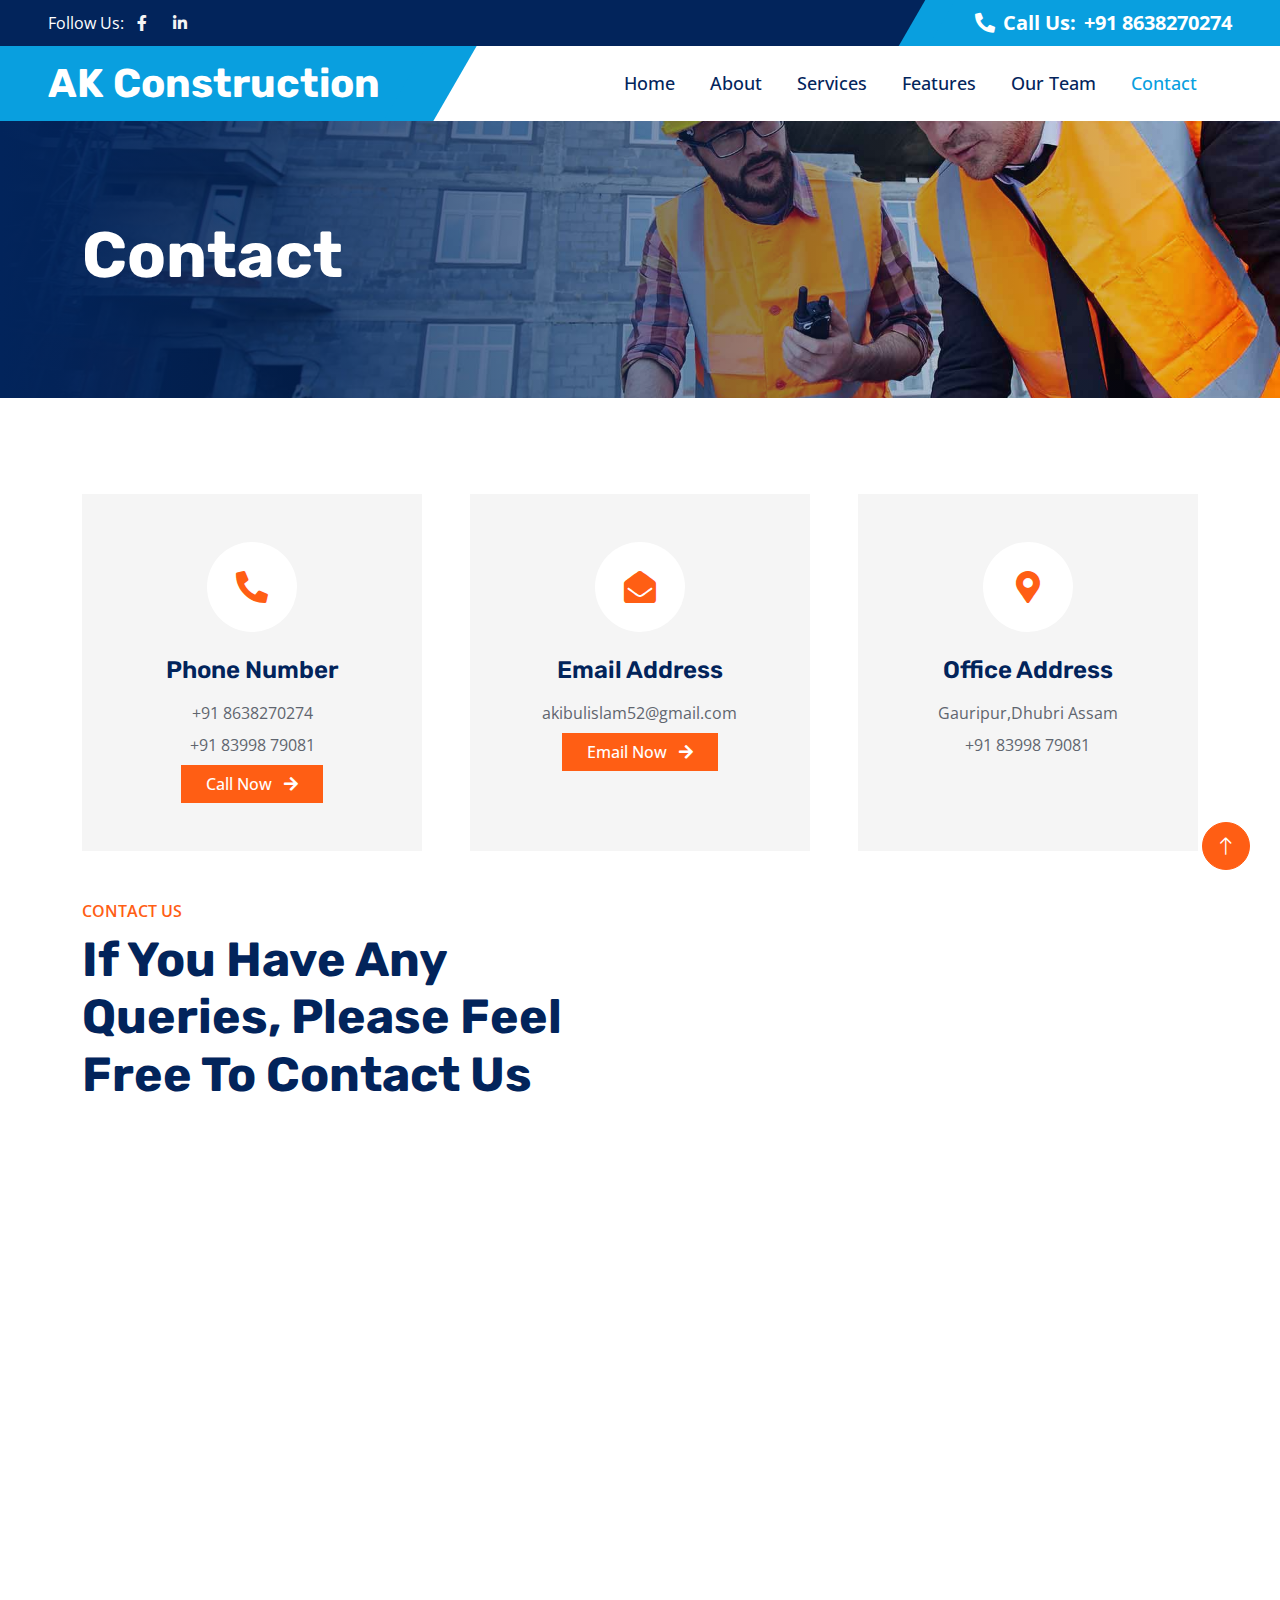
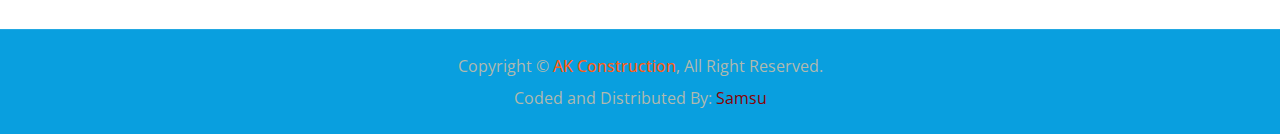
<file: contact.html>
<!DOCTYPE html>
<html lang="en">

<head>
    <meta charset="utf-8">
    <title>AK Construction</title>
    <meta content="width=device-width, initial-scale=1.0" name="viewport">
    <meta content="" name="keywords">
    <meta content="" name="description">

    <!-- Favicon -->
    <link href="img/favicon.ico" rel="icon">

    <!-- Google Web Fonts -->
    <link rel="preconnect" href="https://fonts.googleapis.com">
    <link rel="preconnect" href="https://fonts.gstatic.com" crossorigin>
    <link
        href="https://fonts.googleapis.com/css2?family=Open+Sans:wght@400;500;600&family=Rubik:wght@500;600;700&display=swap"
        rel="stylesheet">

    <!-- Icon Font Stylesheet -->
    <link href="https://cdnjs.cloudflare.com/ajax/libs/font-awesome/5.10.0/css/all.min.css" rel="stylesheet">
    <link href="https://cdn.jsdelivr.net/npm/bootstrap-icons@1.4.1/font/bootstrap-icons.css" rel="stylesheet">

    <!-- Libraries Stylesheet -->
    <link href="lib/animate/animate.min.css" rel="stylesheet">
    <link href="lib/owlcarousel/assets/owl.carousel.min.css" rel="stylesheet">

    <!-- Customized Bootstrap Stylesheet -->
    <link href="css/bootstrap.min.css" rel="stylesheet">

    <!-- Template Stylesheet -->
    <link href="css/style.css" rel="stylesheet">
</head>

<body>
    <!-- Spinner Start -->
    <div id="spinner"
        class="show bg-white position-fixed translate-middle w-100 vh-100 top-50 start-50 d-flex align-items-center justify-content-center">
        <div class="spinner-border text-primary" role="status" style="width: 3rem; height: 3rem;"></div>
    </div>
    <!-- Spinner End -->


    <!-- Topbar Start -->
    <div class="container-fluid bg-dark px-0">
        <div class="row g-0 d-none d-lg-flex">
            <div class="col-lg-6 ps-5 text-start">
                <div class="h-100 d-inline-flex align-items-center text-white">
                    <span>Follow Us:</span>
                    <a class="btn btn-link text-light" href="https://www.facebook.com/akibul.islam.1238?mibextid=ZbWKwL"><i class="fab fa-facebook-f"></i></a>
                    <!-- <a class="btn btn-link text-light" href="https://www.linkedin.com/in/er-akibul-islam-464135153"><i class="fab fa-twitter"></i></a> -->
                    <a class="btn btn-link text-light" href="https://www.linkedin.com/in/er-akibul-islam-464135153"><i class="fab fa-linkedin-in"></i></a>
                    <!-- <a class="btn btn-link text-light" href=""><i class="fab fa-instagram"></i></a> -->
                </div>
            </div>
            <div class="col-lg-6 text-end">
                <div class="h-100 topbar-right d-inline-flex align-items-center text-white py-2 px-5">
                    <span class="fs-5 fw-bold me-2"><i class="fa fa-phone-alt me-2"></i>Call Us:</span>
                    <span class="fs-5 fw-bold">+91 8638270274</span>
                </div>
            </div>
        </div>
    </div>
    <!-- Topbar End -->


    <!-- Navbar Start -->
    <nav class="navbar navbar-expand-lg bg-white navbar-light sticky-top py-0 pe-5">
        <a href="index.html" class="navbar-brand ps-5 me-0">
            <h1 class="text-white m-0">AK Construction</h1>
        </a>
        <button type="button" class="navbar-toggler me-0" data-bs-toggle="collapse" data-bs-target="#navbarCollapse">
            <span class="navbar-toggler-icon"></span>
        </button>
        <div class="collapse navbar-collapse" id="navbarCollapse">
            <div class="navbar-nav ms-auto p-4 p-lg-0">
                <a href="index.html" class="nav-item nav-link ">Home</a>
                <a href="about.html" class="nav-item nav-link">About</a>
                <a href="service.html" class="nav-item nav-link">Services</a>
                <!-- <div class="nav-item dropdown">
                    <a href="#" class="nav-link dropdown-toggle" data-bs-toggle="dropdown">Pages</a>
                    <div class="dropdown-menu bg-light m-0">
                        <a href="project.html" class="dropdown-item">Projects</a>
                        <a href="feature.html" class="dropdown-item">Features</a>
                        <a href="team.html" class="dropdown-item">Our Team</a>
                        <a href="testimonial.html" class="dropdown-item">Testimonial</a>
                        <a href="404.html" class="dropdown-item">404 Page</a>
                    </div>
                </div> -->
                <a href="feature.html" class="nav-item nav-link">Features</a>
                <a href="team.html" class="nav-item nav-link">Our Team</a>
                <a href="contact.html" class="nav-item nav-link active">Contact</a>
            </div>
            <!-- <a href="" class="btn btn-primary px-3 d-none d-lg-block">Get A Quote</a> -->
        </div>
    </nav>
    <!-- Navbar End -->


    <!-- Page Header Start -->
    <div class="container-fluid page-header py-5 mb-5 wow fadeIn" data-wow-delay="0.1s">
        <div class="container py-5">
            <h1 class="display-3 text-white animated slideInRight">Contact</h1>
            <!-- <nav aria-label="breadcrumb">
                <ol class="breadcrumb animated slideInRight mb-0">
                    <li class="breadcrumb-item"><a href="#">Home</a></li>
                    <li class="breadcrumb-item"><a href="#">Pages</a></li>
                    <li class="breadcrumb-item active" aria-current="page">Contact</li>
                </ol>
            </nav> -->
        </div>
    </div>
    <!-- Page Header End -->


    <!-- Contact Start -->
    <div class="container-xxl py-5">
        <div class="container">
            <div class="row g-5 justify-content-center mb-5">
                <div class="col-lg-4 col-md-6 wow fadeInUp" data-wow-delay="0.1s">
                    <div class="bg-light text-center h-100 p-5">
                        <div class="btn-square bg-white rounded-circle mx-auto mb-4" style="width: 90px; height: 90px;">
                            <i class="fa fa-phone-alt fa-2x text-primary"></i>
                        </div>
                        <h4 class="mb-3">Phone Number</h4>
                        <p class="mb-2">+91 8638270274</p>
                        <p class="mb-2">+91 83998 79081</p>

                        <a class="btn btn-primary px-4" href="tel:+918638270274">Call Now <i
                                class="fa fa-arrow-right ms-2"></i></a>
                    </div>
                </div>
                <div class="col-lg-4 col-md-6 wow fadeInUp" data-wow-delay="0.3s">
                    <div class="bg-light text-center h-100 p-5">
                        <div class="btn-square bg-white rounded-circle mx-auto mb-4" style="width: 90px; height: 90px;">
                            <i class="fa fa-envelope-open fa-2x text-primary"></i>
                        </div>
                        <h4 class="mb-3">Email Address</h4>
                        <p class="mb-2">akibulislam52@gmail.com</p>
                        <!-- <p class="mb-4">support@example.com</p> -->
                        <a class="btn btn-primary px-4" href="mailto:akibulislam52@gmail.com">Email Now <i
                                class="fa fa-arrow-right ms-2"></i></a>
                    </div>
                </div>
                <div class="col-lg-4 col-md-6 wow fadeInUp" data-wow-delay="0.5s">
                    <div class="bg-light text-center h-100 p-5">
                        <div class="btn-square bg-white rounded-circle mx-auto mb-4" style="width: 90px; height: 90px;">
                            <i class="fa fa-map-marker-alt fa-2x text-primary"></i>
                        </div>
                        <h4 class="mb-3">Office Address</h4>
                        <p class="mb-2">Gauripur,Dhubri Assam</p>
                        <p class="mb-4">+91 83998 79081</p>
                        <!-- <a class="btn btn-primary px-4" href="https://goo.gl/maps/FsznshxgnULBGgkN9"
                            target="blank">Direction <i class="fa fa-arrow-right ms-2"></i></a> -->
                    </div>
                </div>
            </div>
            <!-- <div class="row mb-5">
                <div class="col-12 wow fadeInUp" data-wow-delay="0.1s">
                    <iframe class="w-100"
                        src="https://www.google.com/maps/embed?pb=!1m18!1m12!1m3!1d3001156.4288297426!2d-78.01371936852176!3d42.72876761954724!2m3!1f0!2f0!3f0!3m2!1i1024!2i768!4f13.1!3m3!1m2!1s0x4ccc4bf0f123a5a9%3A0xddcfc6c1de189567!2sNew%20York%2C%20USA!5e0!3m2!1sen!2sbd!4v1603794290143!5m2!1sen!2sbd"
                        frameborder="0" style="min-height: 450px; border:0;" allowfullscreen="" aria-hidden="false"
                        tabindex="0"></iframe>
                </div>
            </div> -->
            <div class="row g-5">
                <div class="col-lg-6 wow fadeInUp" data-wow-delay="0.1s">
                    <p class="fw-medium text-uppercase text-primary mb-2">Contact Us</p>
                    <h1 class="display-5 mb-4">If You Have Any Queries, Please Feel Free To Contact Us</h1>
                    <!-- <p class="mb-4">The contact form is currently inactive. Get a functional and working contact form
                        with Ajax & PHP in a few minutes. Just copy and paste the files, add a little code and you're
                        done. <a href="">Download Now</a>.</p> -->
                    <!-- <div class="row g-4">
                        <div class="col-6">
                            <div class="d-flex">
                                <div class="flex-shrink-0 btn-square bg-primary rounded-circle">
                                    <i class="fa fa-phone-alt text-white"></i>
                                </div>
                                <div class="ms-3">
                                    <h6>Call Us</h6>
                                    <span>+91 83998 79081</span>
                                </div>
                            </div>
                        </div>
                        <div class="col-6">
                            <div class="d-flex">
                                <div class="flex-shrink-0 btn-square bg-primary rounded-circle">
                                    <i class="fa fa-envelope text-white"></i>
                                </div>
                                <div class="ms-3">
                                    <h6>Mail Us</h6>
                                    <span>akibulislam52@gmail.com</span>
                                </div>
                            </div>
                        </div>
                    </div> -->
                </div>

                <!-- <div class="col-lg-6 wow fadeInUp" data-wow-delay="0.5s">
                    <form>
                        <div class="row g-3">
                            <div class="col-md-6">
                                <div class="form-floating">
                                    <input type="text" class="form-control" id="name" placeholder="Your Name">
                                    <label for="name">Your Name</label>
                                </div>
                            </div>
                            <div class="col-md-6">
                                <div class="form-floating">
                                    <input type="email" class="form-control" id="email" placeholder="Your Email">
                                    <label for="email">Your Email</label>
                                </div>
                            </div>
                            <div class="col-12">
                                <div class="form-floating">
                                    <input type="text" class="form-control" id="subject" placeholder="Subject">
                                    <label for="subject">Subject</label>
                                </div>
                            </div>
                            <div class="col-12">
                                <div class="form-floating">
                                    <textarea class="form-control" placeholder="Leave a message here" id="message"
                                        style="height: 150px"></textarea>
                                    <label for="message">Message</label>
                                </div>
                            </div>
                            <div class="col-12">
                                <button class="btn btn-primary py-3 px-5" type="submit">Send Message</button>
                            </div>
                        </div>
                    </form>
                </div> -->
            </div>
        </div>
    </div>
    <!-- Contact End -->


    <!-- Footer Start -->
    <div class="container-fluid  footer mt-5 py-5 wow fadeIn" data-wow-delay="0.1s" style="background-color: rgb(0, 0, 0);">
        <div class="container py-5">
            <div class="row g-5">
                <div class="col-lg-3 col-md-6">
                    <h5 class="text-white mb-4">Our Office</h5>
                    <p class="mb-2"><i class="fa fa-map-marker-alt me-3"></i>Gauripur,Dhubri Assam</p>
                    <p class="mb-2"><i class="fa fa-phone-alt me-3"></i>+91 8638270274</p>
                    <p class="mb-2"><i class="fa fa-envelope me-3"></i>akibulislam52@gmail.com
                    </p>
                    <div class="d-flex pt-3">
                        <a class="btn btn-square btn-primary rounded-circle me-2" href=""><i
                                class="fab fa-twitter"></i></a>
                        <a class="btn btn-square btn-primary rounded-circle me-2" href="https://www.facebook.com/akibul.islam.1238?mibextid=ZbWKwL"><i
                                class="fab fa-facebook-f"></i></a>
                        <a class="btn btn-square btn-primary rounded-circle me-2" href=""><i
                                class="fab fa-youtube"></i></a>
                        <a class="btn btn-square btn-primary rounded-circle me-2" href="https://www.linkedin.com/in/er-akibul-islam-464135153"><i
                                class="fab fa-linkedin-in"></i></a>
                    </div>
                </div>
                <div class="col-lg-3 col-md-6">
                    <h5 class="text-white mb-4">Quick Links</h5>
                    <a class="btn btn-link" href="">About Us</a>
                    <a class="btn btn-link" href="">Contact Us</a>
                    <a class="btn btn-link" href="">Our Services</a>
                    <a class="btn btn-link" href="">Terms & Condition</a>
                    <a class="btn btn-link" href="">Support</a>
                </div>
                <div class="col-lg-3 col-md-6">
                    <h5 class="text-white mb-4">Business Hours</h5>
                    <p class="mb-1">Monday - Friday</p>
                    <h6 class="text-light">09:00 am - 07:00 pm</h6>
                    <p class="mb-1">Saturday</p>
                    <h6 class="text-light">09:00 am - 12:00 pm</h6>
                    <p class="mb-1">Sunday</p>
                    <h6 class="text-light">Closed</h6>
                </div>
                <div class="col-lg-3 col-md-6">
                    <h5 class="text-white mb-4">Newsletter</h5>
                    <p>For Latest Updates</p>
                    <div class="position-relative w-100">
                        <input class="form-control bg-transparent w-100 py-3 ps-4 pe-5" type="text"
                            placeholder="Your email">
                        <button type="button"
                            class="btn btn-primary py-2 position-absolute top-0 end-0 mt-2 me-2">SignUp</button>
                    </div>
                </div>
            </div>
        </div>
    </div>
    <!-- Footer End -->


    <!-- Copyright Start -->
    <div class="container-fluid copyright py-4" style="background-color: #099fdf;">
        <div class="container text-center">
            <p class="mb-2">Copyright &copy; <a class="fw-semi-bold" href="#">AK Construction</a>, All Right Reserved.
            </p>
            <!--/*** This template is free as long as you keep the footer author’s credit link/attribution link/backlink. If you'd like to use the template without the footer author’s credit link/attribution link/backlink, you can purchase the Credit Removal License from "https://htmlcodex.com/credit-removal". Thank you for your support. ***/-->
            <p class="mb-0">Coded and Distributed
                By: <span style="color:darkred;">Samsu</span> </p>
        </div>
    </div>
    <!-- Copyright End -->


    <!-- Back to Top -->
    <a href="#" class="btn btn-lg btn-primary btn-lg-square rounded-circle back-to-top"><i
            class="bi bi-arrow-up"></i></a>


    <!-- JavaScript Libraries -->
    <script src="https://code.jquery.com/jquery-3.4.1.min.js"></script>
    <script src="https://cdn.jsdelivr.net/npm/bootstrap@5.0.0/dist/js/bootstrap.bundle.min.js"></script>
    <script src="lib/wow/wow.min.js"></script>
    <script src="lib/easing/easing.min.js"></script>
    <script src="lib/waypoints/waypoints.min.js"></script>
    <script src="lib/owlcarousel/owl.carousel.min.js"></script>
    <script src="lib/counterup/counterup.min.js"></script>

    <!-- Template Javascript -->
    <script src="js/main.js"></script>
</body>

</html>
</file>
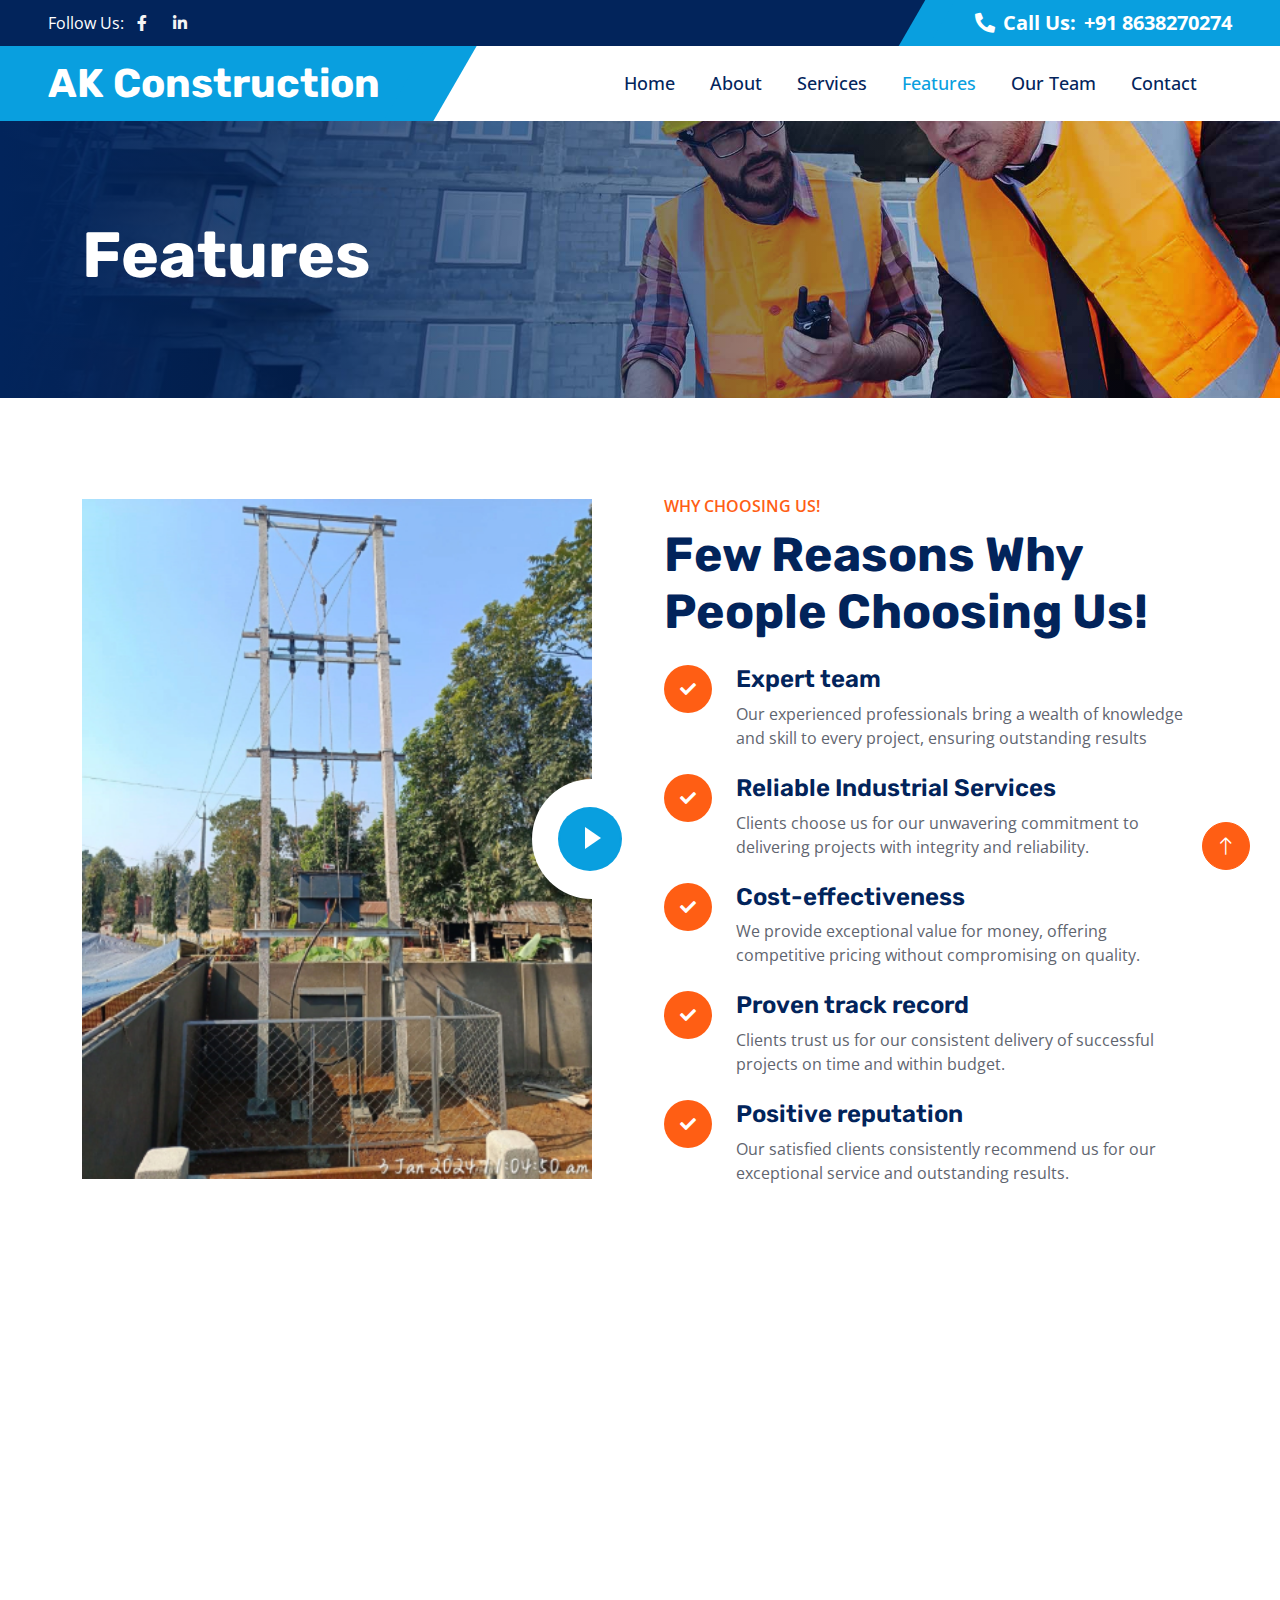
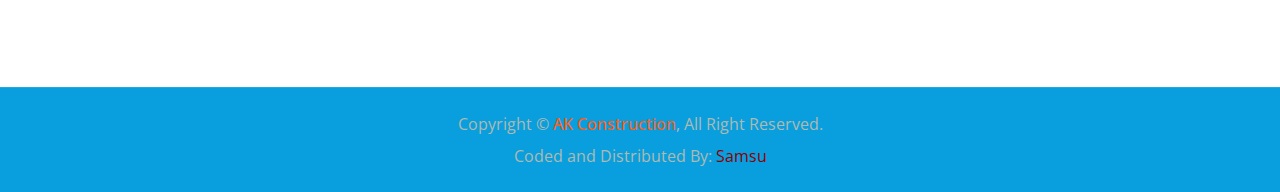
<file: feature.html>
<!DOCTYPE html>
<html lang="en">

<head>
    <meta charset="utf-8">
    <title>AK Construction</title>
    <meta content="width=device-width, initial-scale=1.0" name="viewport">
    <meta content="" name="keywords">
    <meta content="" name="description">

    <!-- Favicon -->
    <link href="img/favicon.ico" rel="icon">

    <!-- Google Web Fonts -->
    <link rel="preconnect" href="https://fonts.googleapis.com">
    <link rel="preconnect" href="https://fonts.gstatic.com" crossorigin>
    <link
        href="https://fonts.googleapis.com/css2?family=Open+Sans:wght@400;500;600&family=Rubik:wght@500;600;700&display=swap"
        rel="stylesheet">

    <!-- Icon Font Stylesheet -->
    <link href="https://cdnjs.cloudflare.com/ajax/libs/font-awesome/5.10.0/css/all.min.css" rel="stylesheet">
    <link href="https://cdn.jsdelivr.net/npm/bootstrap-icons@1.4.1/font/bootstrap-icons.css" rel="stylesheet">

    <!-- Libraries Stylesheet -->
    <link href="lib/animate/animate.min.css" rel="stylesheet">
    <link href="lib/owlcarousel/assets/owl.carousel.min.css" rel="stylesheet">

    <!-- Customized Bootstrap Stylesheet -->
    <link href="css/bootstrap.min.css" rel="stylesheet">

    <!-- Template Stylesheet -->
    <link href="css/style.css" rel="stylesheet">
</head>

<body>
    <!-- Spinner Start -->
    <div id="spinner"
        class="show bg-white position-fixed translate-middle w-100 vh-100 top-50 start-50 d-flex align-items-center justify-content-center">
        <div class="spinner-border text-primary" role="status" style="width: 3rem; height: 3rem;"></div>
    </div>
    <!-- Spinner End -->


    <!-- Topbar Start -->
    <div class="container-fluid bg-dark px-0">
        <div class="row g-0 d-none d-lg-flex">
            <div class="col-lg-6 ps-5 text-start">
                <div class="h-100 d-inline-flex align-items-center text-white">
                    <span>Follow Us:</span>
                    <a class="btn btn-link text-light" href="https://www.facebook.com/akibul.islam.1238?mibextid=ZbWKwL"><i class="fab fa-facebook-f"></i></a>
                    <!-- <a class="btn btn-link text-light" href="https://www.linkedin.com/in/er-akibul-islam-464135153"><i class="fab fa-twitter"></i></a> -->
                    <a class="btn btn-link text-light" href="https://www.linkedin.com/in/er-akibul-islam-464135153"><i class="fab fa-linkedin-in"></i></a>
                    <!-- <a class="btn btn-link text-light" href=""><i class="fab fa-instagram"></i></a> -->
                </div>
            </div>
            <div class="col-lg-6 text-end">
                <div class="h-100 topbar-right d-inline-flex align-items-center text-white py-2 px-5">
                    <span class="fs-5 fw-bold me-2"><i class="fa fa-phone-alt me-2"></i>Call Us:</span>
                    <span class="fs-5 fw-bold">+91 8638270274</span>
                </div>
            </div>
        </div>
    </div>
    <!-- Topbar End -->


    <!-- Navbar Start -->
    <nav class="navbar navbar-expand-lg bg-white navbar-light sticky-top py-0 pe-5">
        <a href="index.html" class="navbar-brand ps-5 me-0">
            <h1 class="text-white m-0">AK Construction</h1>
        </a>
        <button type="button" class="navbar-toggler me-0" data-bs-toggle="collapse" data-bs-target="#navbarCollapse">
            <span class="navbar-toggler-icon"></span>
        </button>
        <div class="collapse navbar-collapse" id="navbarCollapse">
            <div class="navbar-nav ms-auto p-4 p-lg-0">
                <a href="index.html" class="nav-item nav-link ">Home</a>
                <a href="about.html" class="nav-item nav-link">About</a>
                <a href="service.html" class="nav-item nav-link">Services</a>
                <!-- <div class="nav-item dropdown">
                    <a href="#" class="nav-link dropdown-toggle" data-bs-toggle="dropdown">Pages</a>
                    <div class="dropdown-menu bg-light m-0">
                        <a href="project.html" class="dropdown-item">Projects</a>
                        <a href="feature.html" class="dropdown-item">Features</a>
                        <a href="team.html" class="dropdown-item">Our Team</a>
                        <a href="testimonial.html" class="dropdown-item">Testimonial</a>
                        <a href="404.html" class="dropdown-item">404 Page</a>
                    </div>
                </div> -->
                <a href="feature.html" class="nav-item nav-link active">Features</a>
                <a href="team.html" class="nav-item nav-link">Our Team</a>
                <a href="contact.html" class="nav-item nav-link">Contact</a>
            </div>
            <!-- <a href="" class="btn btn-primary px-3 d-none d-lg-block">Get A Quote</a> -->
        </div>
    </nav>
    <!-- Navbar End -->


    <!-- Page Header Start -->
    <div class="container-fluid page-header py-5 mb-5 wow fadeIn" data-wow-delay="0.1s">
        <div class="container py-5">
            <h1 class="display-3 text-white animated slideInRight">Features</h1>
            <!-- <nav aria-label="breadcrumb">
                <ol class="breadcrumb animated slideInRight mb-0">
                    <li class="breadcrumb-item"><a href="#">Home</a></li>
                    <li class="breadcrumb-item"><a href="#">Pages</a></li>
                    <li class="breadcrumb-item active" aria-current="page">Features</li>
                </ol>
            </nav> -->
        </div>
    </div>
    <!-- Page Header End -->


    <!-- Features Start -->
    <div class="container-xxl py-5">
        <div class="container">
            <div class="row g-5 align-items-center">
                <div class="col-lg-6 wow fadeInUp" data-wow-delay="0.1s">
                    <div class="position-relative me-lg-4">
                        <img class="img-fluid w-100" src="img/project-7.jpg" alt="">
                        <span
                            class="position-absolute top-50 start-100 translate-middle bg-white rounded-circle d-none d-lg-block"
                            style="width: 120px; height: 120px;"></span>
                        <button type="button" class="btn-play" data-bs-toggle="modal"
                            data-src="https://www.youtube.com/" data-bs-target="#videoModal">
                            <span></span>
                        </button>
                    </div>
                </div>
                <div class="col-lg-6 wow fadeInUp" data-wow-delay="0.5s">
                    <p class="fw-medium text-uppercase text-primary mb-2">Why Choosing Us!</p>
                    <h1 class="display-5 mb-4">Few Reasons Why People Choosing Us!</h1>
                    <!-- <p class="mb-4">Tempor erat elitr rebum at clita. Diam dolor diam ipsum sit. Aliqu diam amet diam et
                        eos. Clita erat ipsum et lorem et sit, sed stet lorem sit clita duo justo magna dolore erat amet
                    </p> -->
                    <div class="row gy-4">
                        <div class="col-12">
                            <div class="d-flex">
                                <div class="flex-shrink-0 btn-lg-square rounded-circle bg-primary">
                                    <i class="fa fa-check text-white"></i>
                                </div>
                                <div class="ms-4">
                                    <h4>Expert team</h4>
                                    <span>Our experienced professionals bring a wealth of knowledge and skill to every project, ensuring outstanding results</span>
                                </div>
                            </div>
                        </div>
                        <div class="col-12">
                            <div class="d-flex">
                                <div class="flex-shrink-0 btn-lg-square rounded-circle bg-primary">
                                    <i class="fa fa-check text-white"></i>
                                </div>
                                <div class="ms-4">
                                    <h4>Reliable Industrial Services</h4>
                                    <span>Clients choose us for our unwavering commitment to delivering projects with integrity and reliability.</span>
                                </div>
                            </div>
                        </div>
                        <div class="col-12">
                            <div class="d-flex">
                                <div class="flex-shrink-0 btn-lg-square rounded-circle bg-primary">
                                    <i class="fa fa-check text-white"></i>
                                </div>
                                <div class="ms-4">
                                    <h4>Cost-effectiveness</h4>
                                    <span>We provide exceptional value for money, offering competitive pricing without compromising on quality.</span>
                                </div>
                            </div>
                        </div>
                        <div class="col-12">
                            <div class="d-flex">
                                <div class="flex-shrink-0 btn-lg-square rounded-circle bg-primary">
                                    <i class="fa fa-check text-white"></i>
                                </div>
                                <div class="ms-4">
                                    <h4>Proven track record</h4>
                                    <span> Clients trust us for our consistent delivery of successful projects on time and within budget.</span>
                                </div>
                            </div>
                        </div>
                        <div class="col-12">
                            <div class="d-flex">
                                <div class="flex-shrink-0 btn-lg-square rounded-circle bg-primary">
                                    <i class="fa fa-check text-white"></i>
                                </div>
                                <div class="ms-4">
                                    <h4>Positive reputation</h4>
                                    <span>Our satisfied clients consistently recommend us for our exceptional service and outstanding results.</span>
                                </div>
                            </div>
                        </div>
                    </div>
                </div>
            </div>
        </div>
    </div>
    <!-- Features End -->


    <!-- Video Modal Start -->
    <div class="modal modal-video fade" id="videoModal" tabindex="-1" aria-labelledby="exampleModalLabel"
        aria-hidden="true">
        <div class="modal-dialog">
            <div class="modal-content rounded-0">
                <div class="modal-header">
                    <h3 class="modal-title" id="exampleModalLabel">Youtube Video</h3>
                    <button type="button" class="btn-close" data-bs-dismiss="modal" aria-label="Close"></button>
                </div>
                <div class="modal-body">
                    <!-- 16:9 aspect ratio -->
                    <div class="ratio ratio-16x9">
                        <iframe class="embed-responsive-item" src="" id="video" allowfullscreen
                            allowscriptaccess="always" allow="autoplay"></iframe>
                    </div>
                </div>
            </div>
        </div>
    </div>
    <!-- Video Modal End -->


    <!-- Footer Start -->
    <div class="container-fluid  footer mt-5 py-5 wow fadeIn" data-wow-delay="0.1s" style="background-color: rgb(0, 0, 0);">
        <div class="container py-5">
            <div class="row g-5">
                <div class="col-lg-3 col-md-6">
                    <h5 class="text-white mb-4">Our Office</h5>
                    <p class="mb-2"><i class="fa fa-map-marker-alt me-3"></i>Gauripur,Dhubri Assam</p>
                    <p class="mb-2"><i class="fa fa-phone-alt me-3"></i>+91 8638270274</p>
                    <p class="mb-2"><i class="fa fa-envelope me-3"></i>akibulislam52@gmail.com
                    </p>
                    <div class="d-flex pt-3">
                        <a class="btn btn-square btn-primary rounded-circle me-2" href=""><i
                                class="fab fa-twitter"></i></a>
                        <a class="btn btn-square btn-primary rounded-circle me-2" href="https://www.facebook.com/akibul.islam.1238?mibextid=ZbWKwL"><i
                                class="fab fa-facebook-f"></i></a>
                        <a class="btn btn-square btn-primary rounded-circle me-2" href=""><i
                                class="fab fa-youtube"></i></a>
                        <a class="btn btn-square btn-primary rounded-circle me-2" href="https://www.linkedin.com/in/er-akibul-islam-464135153"><i
                                class="fab fa-linkedin-in"></i></a>
                    </div>
                </div>
                <div class="col-lg-3 col-md-6">
                    <h5 class="text-white mb-4">Quick Links</h5>
                    <a class="btn btn-link" href="">About Us</a>
                    <a class="btn btn-link" href="">Contact Us</a>
                    <a class="btn btn-link" href="">Our Services</a>
                    <a class="btn btn-link" href="">Terms & Condition</a>
                    <a class="btn btn-link" href="">Support</a>
                </div>
                <div class="col-lg-3 col-md-6">
                    <h5 class="text-white mb-4">Business Hours</h5>
                    <p class="mb-1">Monday - Friday</p>
                    <h6 class="text-light">09:00 am - 07:00 pm</h6>
                    <p class="mb-1">Saturday</p>
                    <h6 class="text-light">09:00 am - 12:00 pm</h6>
                    <p class="mb-1">Sunday</p>
                    <h6 class="text-light">Closed</h6>
                </div>
                <div class="col-lg-3 col-md-6">
                    <h5 class="text-white mb-4">Newsletter</h5>
                    <p>For Latest Updates</p>
                    <div class="position-relative w-100">
                        <input class="form-control bg-transparent w-100 py-3 ps-4 pe-5" type="text"
                            placeholder="Your email">
                        <button type="button"
                            class="btn btn-primary py-2 position-absolute top-0 end-0 mt-2 me-2">SignUp</button>
                    </div>
                </div>
            </div>
        </div>
    </div>
    <!-- Footer End -->


    <!-- Copyright Start -->
    <div class="container-fluid copyright py-4" style="background-color: #099fdf;">
        <div class="container text-center">
            <p class="mb-2">Copyright &copy; <a class="fw-semi-bold" href="#">AK Construction</a>, All Right Reserved.
            </p>
            <!--/*** This template is free as long as you keep the footer author’s credit link/attribution link/backlink. If you'd like to use the template without the footer author’s credit link/attribution link/backlink, you can purchase the Credit Removal License from "https://htmlcodex.com/credit-removal". Thank you for your support. ***/-->
            <p class="mb-0">Coded and Distributed
                By: <span style="color:darkred;">Samsu</span> </p>
        </div>
    </div>
    <!-- Copyright End -->


    <!-- Back to Top -->
    <a href="#" class="btn btn-lg btn-primary btn-lg-square rounded-circle back-to-top"><i
            class="bi bi-arrow-up"></i></a>


    <!-- JavaScript Libraries -->
    <script src="https://code.jquery.com/jquery-3.4.1.min.js"></script>
    <script src="https://cdn.jsdelivr.net/npm/bootstrap@5.0.0/dist/js/bootstrap.bundle.min.js"></script>
    <script src="lib/wow/wow.min.js"></script>
    <script src="lib/easing/easing.min.js"></script>
    <script src="lib/waypoints/waypoints.min.js"></script>
    <script src="lib/owlcarousel/owl.carousel.min.js"></script>
    <script src="lib/counterup/counterup.min.js"></script>

    <!-- Template Javascript -->
    <script src="js/main.js"></script>
</body>

</html>
</file>
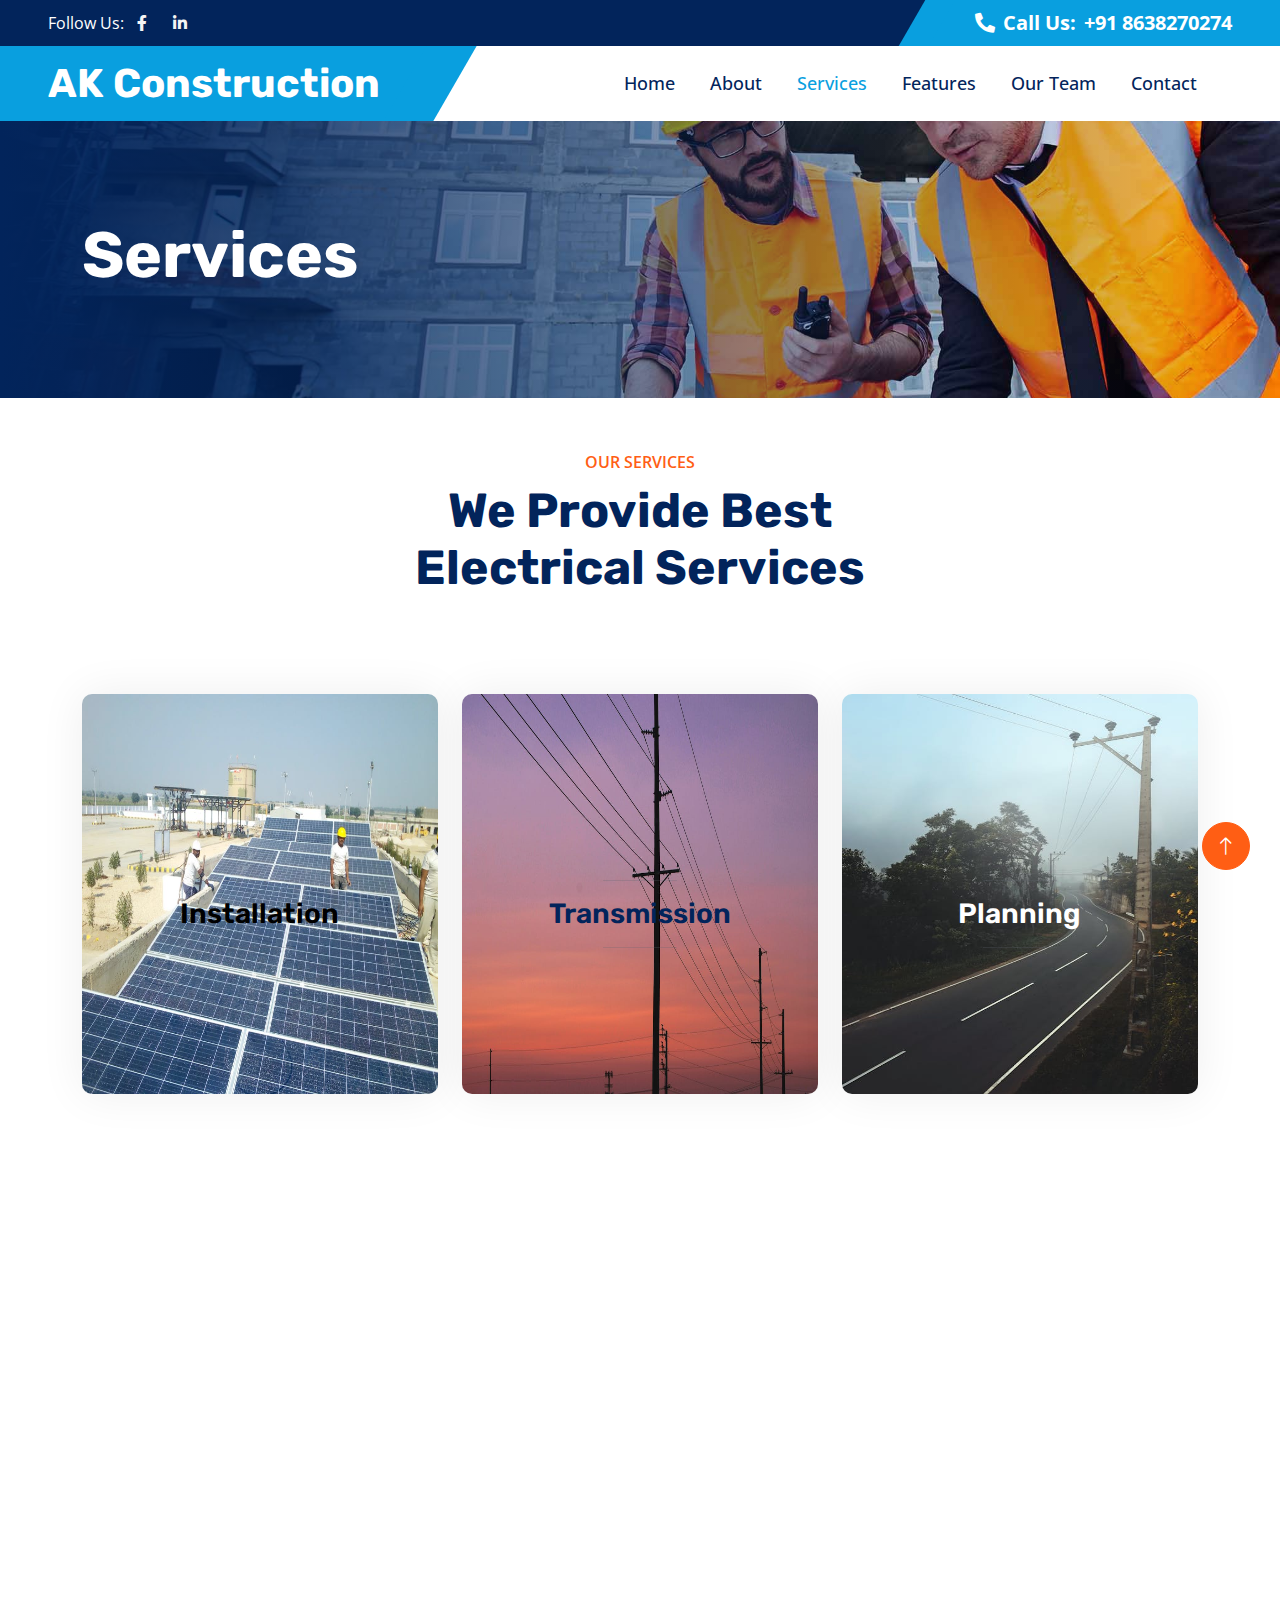
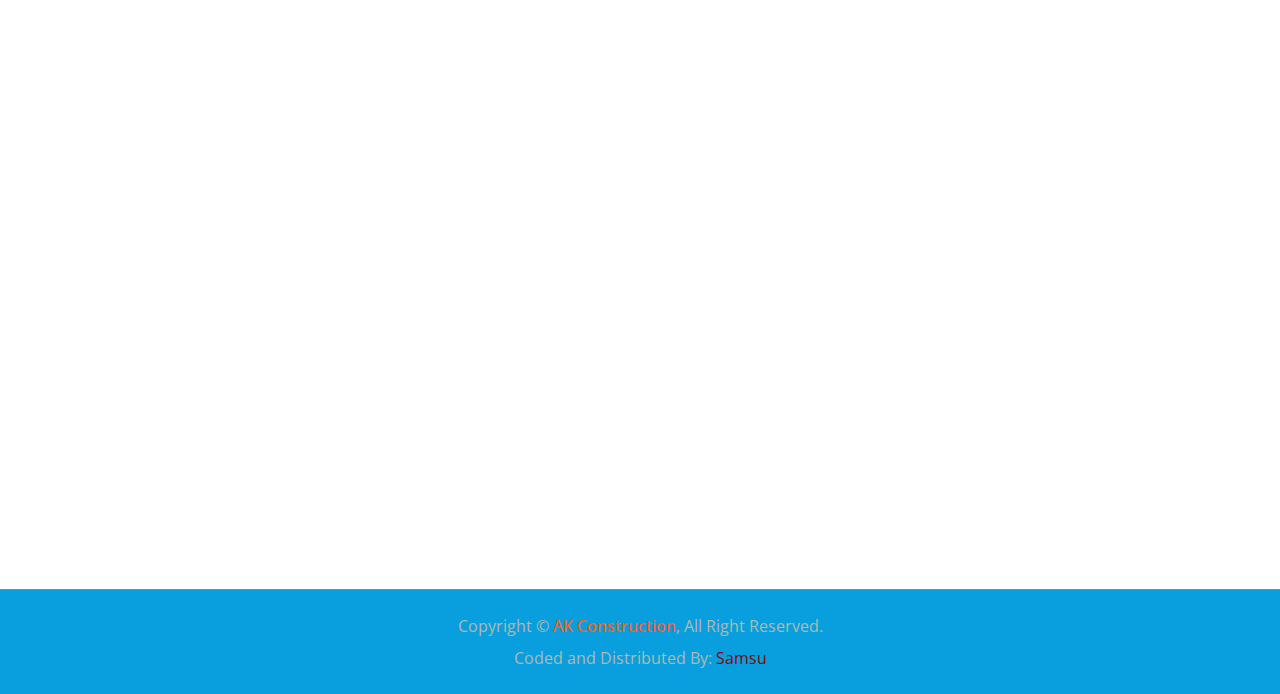
<file: service.html>
<!DOCTYPE html>
<html lang="en">

<head>
    <meta charset="utf-8">
    <title>AK Construction</title>
    <meta content="width=device-width, initial-scale=1.0" name="viewport">
    <meta content="" name="keywords">
    <meta content="" name="description">

    <!-- Favicon -->
    <link href="img/favicon.ico" rel="icon">

    <!-- Google Web Fonts -->
    <link rel="preconnect" href="https://fonts.googleapis.com">
    <link rel="preconnect" href="https://fonts.gstatic.com" crossorigin>
    <link
        href="https://fonts.googleapis.com/css2?family=Open+Sans:wght@400;500;600&family=Rubik:wght@500;600;700&display=swap"
        rel="stylesheet">

    <!-- Icon Font Stylesheet -->
    <link href="https://cdnjs.cloudflare.com/ajax/libs/font-awesome/5.10.0/css/all.min.css" rel="stylesheet">
    <link href="https://cdn.jsdelivr.net/npm/bootstrap-icons@1.4.1/font/bootstrap-icons.css" rel="stylesheet">

    <!-- Libraries Stylesheet -->
    <link href="lib/animate/animate.min.css" rel="stylesheet">
    <link href="lib/owlcarousel/assets/owl.carousel.min.css" rel="stylesheet">

    <!-- Customized Bootstrap Stylesheet -->
    <link href="css/bootstrap.min.css" rel="stylesheet">

    <!-- Template Stylesheet -->
    <link href="css/style.css" rel="stylesheet">
</head>

<body>
    <!-- Spinner Start -->
    <div id="spinner"
        class="show bg-white position-fixed translate-middle w-100 vh-100 top-50 start-50 d-flex align-items-center justify-content-center">
        <div class="spinner-border text-primary" role="status" style="width: 3rem; height: 3rem;"></div>
    </div>
    <!-- Spinner End -->


    <!-- Topbar Start -->
    <div class="container-fluid bg-dark px-0">
        <div class="row g-0 d-none d-lg-flex">
            <div class="col-lg-6 ps-5 text-start">
                <div class="h-100 d-inline-flex align-items-center text-white">
                    <span>Follow Us:</span>
                    <a class="btn btn-link text-light" href="https://www.facebook.com/akibul.islam.1238?mibextid=ZbWKwL"><i class="fab fa-facebook-f"></i></a>
                    <!-- <a class="btn btn-link text-light" href="https://www.linkedin.com/in/er-akibul-islam-464135153"><i class="fab fa-twitter"></i></a> -->
                    <a class="btn btn-link text-light" href="https://www.linkedin.com/in/er-akibul-islam-464135153"><i class="fab fa-linkedin-in"></i></a>
                    <!-- <a class="btn btn-link text-light" href=""><i class="fab fa-instagram"></i></a> -->
                </div>
            </div>
            <div class="col-lg-6 text-end">
                <div class="h-100 topbar-right d-inline-flex align-items-center text-white py-2 px-5">
                    <span class="fs-5 fw-bold me-2"><i class="fa fa-phone-alt me-2"></i>Call Us:</span>
                    <span class="fs-5 fw-bold">+91 8638270274</span>
                </div>
            </div>
        </div>
    </div>
    <!-- Topbar End -->


    <!-- Navbar Start -->
    <nav class="navbar navbar-expand-lg bg-white navbar-light sticky-top py-0 pe-5">
        <a href="index.html" class="navbar-brand ps-5 me-0">
            <h1 class="text-white m-0">AK Construction</h1>
        </a>
        <button type="button" class="navbar-toggler me-0" data-bs-toggle="collapse" data-bs-target="#navbarCollapse">
            <span class="navbar-toggler-icon"></span>
        </button>
        <div class="collapse navbar-collapse" id="navbarCollapse">
            <div class="navbar-nav ms-auto p-4 p-lg-0">
                <a href="index.html" class="nav-item nav-link ">Home</a>
                <a href="about.html" class="nav-item nav-link">About</a>
                <a href="service.html" class="nav-item nav-link active">Services</a>
                <!-- <div class="nav-item dropdown">
                    <a href="#" class="nav-link dropdown-toggle" data-bs-toggle="dropdown">Pages</a>
                    <div class="dropdown-menu bg-light m-0">
                        <a href="project.html" class="dropdown-item">Projects</a>
                        <a href="feature.html" class="dropdown-item">Features</a>
                        <a href="team.html" class="dropdown-item">Our Team</a>
                        <a href="testimonial.html" class="dropdown-item">Testimonial</a>
                        <a href="404.html" class="dropdown-item">404 Page</a>
                    </div>
                </div> -->
                <a href="feature.html" class="nav-item nav-link">Features</a>
                <a href="team.html" class="nav-item nav-link">Our Team</a>
                <a href="contact.html" class="nav-item nav-link">Contact</a>
            </div>
            <!-- <a href="" class="btn btn-primary px-3 d-none d-lg-block">Get A Quote</a> -->
        </div>
    </nav>
    <!-- Navbar End -->


    <!-- Page Header Start -->
    <div class="container-fluid page-header py-5 mb-1 wow fadeIn" data-wow-delay="0.1s">
        <div class="container py-5">
            <h1 class="display-3 text-white animated slideInRight">Services</h1>
            <!-- <nav aria-label="breadcrumb">
                <ol class="breadcrumb animated  mb-0">
                    <li class="breadcrumb-item"><a href="#">ASEB(APDCL)</a></li>
                    <li class="breadcrumb-item"><a href="#">PHED</a></li>
                    <li class="breadcrumb-item active" aria-current="page">PWD</li>
                </ol>
            </nav> -->
        </div>
    </div>
    <!-- Page Header End -->


    <!-- Service Start -->
    <div class="container-xxl py-5">
        <div class="container">
            <div class="text-center mx-auto pb-4 wow fadeInUp" data-wow-delay="0.1s" style="max-width: 600px;">
                <p class="fw-medium text-uppercase text-primary mb-2">Our Services</p>
                <h1 class="display-5 mb-2">We Provide Best Electrical Services</h1>
            </div>
            <div class="row gy-5 gx-4">
                <div class="col-md-6 col-lg-4 wow fadeInUp" data-wow-delay="0.1s" >
                    <div class="service-item image-container "  >
                        <img class="img-fluid" src="img/solarwork-2.jpeg" alt="" style="width: 100%;height: 100%;">

                        <div class="service-detail">
                            <div class="service-title">
                                <hr class="w-25">
                                <h3 class="mb-0" style="color: black;">Installation</h3>
                                <hr class="w-25">
                            </div>
                            <div class="service-text">
                                <ul>
                                    <li class="text-white mb-0">Transformer Installation</li>
                                    <li class="text-white mb-0">Solar Installation</li>
                                    <!-- <li class="text-white mb-0">DTR Installations</li> -->
                               
                                </ul>
                              
                            </div>
                        </div>
                    </div>
                </div>
                <div class="col-md-6 col-lg-4 wow fadeInUp" data-wow-delay="0.1s">
                    <div class="service-item image-container " >
                        <img class="img-fluid" src="img/carousel-3.jpeg" alt=""style="width: 100%;height: 100%;">

                        <div class="service-detail">
                            <div class="service-title">
                                <hr class="w-25">
                                <h3 class="mb-0">Transmission</h3>
                                <hr class="w-25">
                            </div>
                            <div class="service-text">
                                <ul>
                                    <li class="text-white mb-0">New HT and LT Lines</li>
                                    <li class="text-white mb-0">Transmission Line</li>
                                </ul>
                              
                            </div>
                        </div>
                    </div>
                </div>
                <div class="col-md-6 col-lg-4 wow fadeInUp" data-wow-delay="0.1s">
                    <div class="service-item image-container " >
                        <img class="img-fluid" src="img/project-15.jpeg" alt=""style="width: 100%;height: 100%;">

                        <div class="service-detail">
                            <div class="service-title">
                                <hr class="w-25">
                                <h3 class="mb-0" style="color: white;">Planning</h3>
                                <hr class="w-25">
                            </div>
                            <div class="service-text">
                                <ul>
                                    <li class="text-white mb-0 ">GIS Drawing</li>
                                    <li class="text-white mb-0">SLD Drawing</li>
                                    <li class="text-white mb-0">Electrical Layout Planning</li>
                                </ul>
                              
                            </div>
                        </div>
                    </div>
                </div>


            </div>
        </div>
    </div>
    <!-- Service End -->


    <!-- Testimonial Start -->
    <div class="container-xxl py-5">
        <div class="container">
            <div class="text-center mx-auto wow fadeInUp" data-wow-delay="0.1s" style="max-width: 600px;">
                <p class="fw-medium text-uppercase text-primary mb-2">Testimonial</p>
                <h1 class="display-5 mb-5">What Our Clients Say!</h1>
            </div>
            <div class="owl-carousel testimonial-carousel wow fadeInUp" data-wow-delay="0.1s">
                <div class="testimonial-item text-center">
                    <div class="testimonial-img position-relative">
                        <!-- <img class="img-fluid rounded-circle mx-auto mb-5" src="img/testimonial-1.jpg"> -->
                        <object type="image/svg+xml" data="jjm_new_logo.svg" class="img-fluid rounded-circle mx-auto mb-5">
                            Your browser does not support SVG
                        </object>
                        <div class="btn-square bg-primary rounded-circle">
                            <i class="fa fa-quote-left text-white"></i>
                        </div>
                    </div>
                    <div class="testimonial-text text-center rounded p-4">
                        <p>Rural JJM scheme electrification
                        </p>
                        <h5 class="mb-1">Jal Jeevan Mission</h5>
                        <span class="fst-italic">Profession</span>
                    </div>
                </div>
                <div class="testimonial-item text-center">
                    <div class="testimonial-img position-relative">
                        <img class="img-fluid rounded-circle mx-auto mb-5" src="img/indus.png">
                        <div class="btn-square bg-primary rounded-circle">
                            <i class="fa fa-quote-left text-white"></i>
                        </div>
                    </div>
                    <div class="testimonial-text text-center rounded p-4">
                        <p>Electrification work.</p>
                        <h5 class="mb-1">Indus tower ltd</h5>
                        <span class="fst-italic">Profession</span>
                    </div>
                </div>
                <div class="testimonial-item text-center">
                    <div class="testimonial-img position-relative">
                        <img class="img-fluid rounded-circle mx-auto mb-5" src="img/APDCL.png">
                        <div class="btn-square bg-primary rounded-circle">
                            <i class="fa fa-quote-left text-white"></i>
                        </div>
                    </div>
                    <div class="testimonial-text text-center rounded p-4">
                        <p>Deposit work.</p>
                        <h5 class="mb-1">APDCL</h5>
                        <span class="fst-italic">Profession</span>
                    </div>
                </div>
            </div>
        </div>
    </div>
    <!-- Testimonial End -->


    <!-- Footer Start -->
    <div class="container-fluid  footer mt-5 py-5 wow fadeIn" data-wow-delay="0.1s" style="background-color: rgb(0, 0, 0);">
        <div class="container py-5">
            <div class="row g-5">
                <div class="col-lg-3 col-md-6">
                    <h5 class="text-white mb-4">Our Office</h5>
                    <p class="mb-2"><i class="fa fa-map-marker-alt me-3"></i>Gauripur,Dhubri Assam</p>
                    <p class="mb-2"><i class="fa fa-phone-alt me-3"></i>+91 8638270274</p>
                    <p class="mb-2"><i class="fa fa-envelope me-3"></i>akibulislam52@gmail.com
                    </p>
                    <div class="d-flex pt-3">
                        <a class="btn btn-square btn-primary rounded-circle me-2" href=""><i
                                class="fab fa-twitter"></i></a>
                        <a class="btn btn-square btn-primary rounded-circle me-2" href="https://www.facebook.com/akibul.islam.1238?mibextid=ZbWKwL"><i
                                class="fab fa-facebook-f"></i></a>
                        <a class="btn btn-square btn-primary rounded-circle me-2" href=""><i
                                class="fab fa-youtube"></i></a>
                        <a class="btn btn-square btn-primary rounded-circle me-2" href="https://www.linkedin.com/in/er-akibul-islam-464135153"><i
                                class="fab fa-linkedin-in"></i></a>
                    </div>
                </div>
                <div class="col-lg-3 col-md-6">
                    <h5 class="text-white mb-4">Quick Links</h5>
                    <a class="btn btn-link" href="">About Us</a>
                    <a class="btn btn-link" href="">Contact Us</a>
                    <a class="btn btn-link" href="">Our Services</a>
                    <a class="btn btn-link" href="">Terms & Condition</a>
                    <a class="btn btn-link" href="">Support</a>
                </div>
                <div class="col-lg-3 col-md-6">
                    <h5 class="text-white mb-4">Business Hours</h5>
                    <p class="mb-1">Monday - Friday</p>
                    <h6 class="text-light">09:00 am - 07:00 pm</h6>
                    <p class="mb-1">Saturday</p>
                    <h6 class="text-light">09:00 am - 12:00 pm</h6>
                    <p class="mb-1">Sunday</p>
                    <h6 class="text-light">Closed</h6>
                </div>
                <div class="col-lg-3 col-md-6">
                    <h5 class="text-white mb-4">Newsletter</h5>
                    <p>For Latest Updates</p>
                    <div class="position-relative w-100">
                        <input class="form-control bg-transparent w-100 py-3 ps-4 pe-5" type="text"
                            placeholder="Your email">
                        <button type="button"
                            class="btn btn-primary py-2 position-absolute top-0 end-0 mt-2 me-2">SignUp</button>
                    </div>
                </div>
            </div>
        </div>
    </div>
    <!-- Footer End -->


    <!-- Copyright Start -->
    <div class="container-fluid copyright py-4" style="background-color: #099fdf;">
        <div class="container text-center">
            <p class="mb-2">Copyright &copy; <a class="fw-semi-bold" href="#">AK Construction</a>, All Right Reserved.
            </p>
            <!--/*** This template is free as long as you keep the footer author’s credit link/attribution link/backlink. If you'd like to use the template without the footer author’s credit link/attribution link/backlink, you can purchase the Credit Removal License from "https://htmlcodex.com/credit-removal". Thank you for your support. ***/-->
            <p class="mb-0">Coded and Distributed
                By: <span style="color:darkred;">Samsu</span> </p>
        </div>
    </div>
    <!-- Copyright End -->


    <!-- Back to Top -->
    <a href="#" class="btn btn-lg btn-primary btn-lg-square rounded-circle back-to-top"><i
            class="bi bi-arrow-up"></i></a>


    <!-- JavaScript Libraries -->
    <script src="https://code.jquery.com/jquery-3.4.1.min.js"></script>
    <script src="https://cdn.jsdelivr.net/npm/bootstrap@5.0.0/dist/js/bootstrap.bundle.min.js"></script>
    <script src="lib/wow/wow.min.js"></script>
    <script src="lib/easing/easing.min.js"></script>
    <script src="lib/waypoints/waypoints.min.js"></script>
    <script src="lib/owlcarousel/owl.carousel.min.js"></script>
    <script src="lib/counterup/counterup.min.js"></script>

    <!-- Template Javascript -->
    <script src="js/main.js"></script>
</body>

</html>
</file>
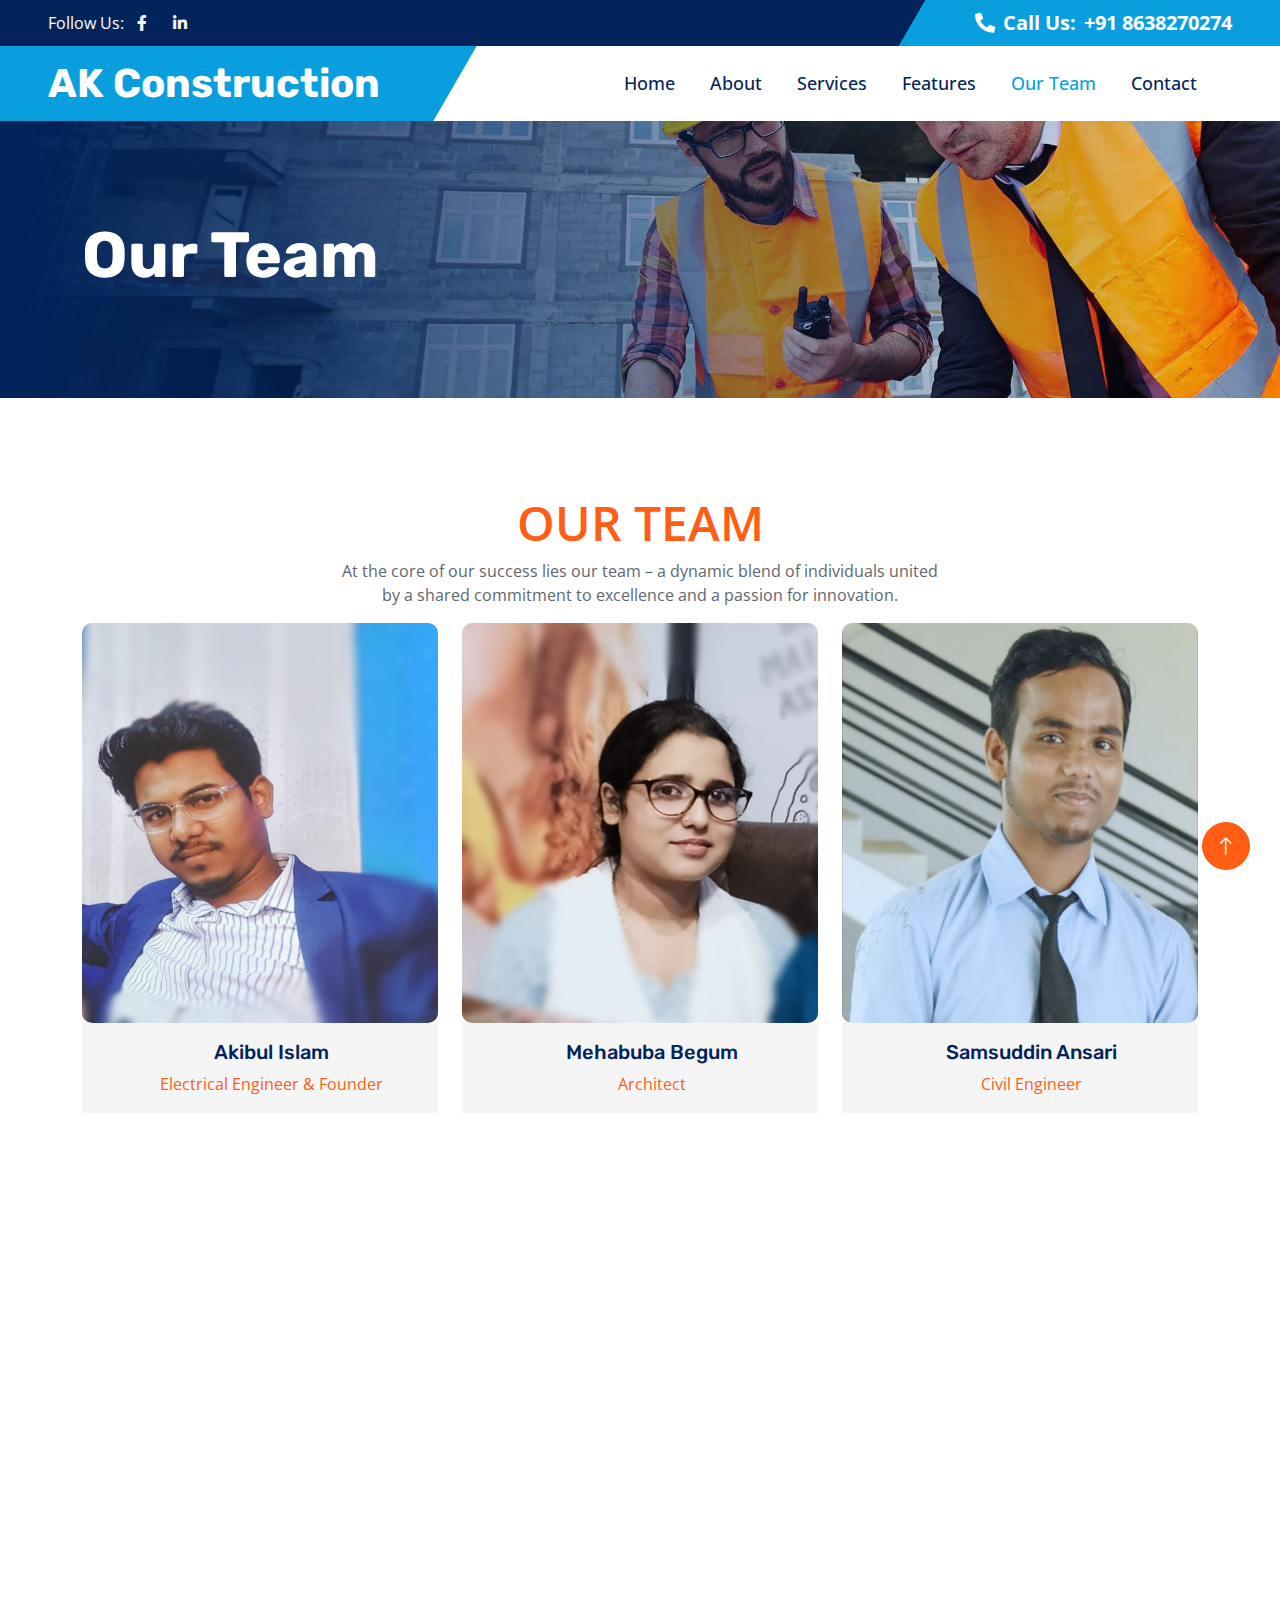
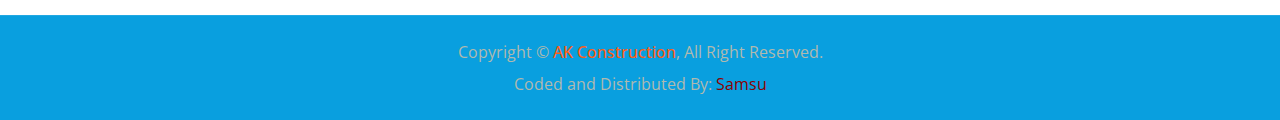
<file: team.html>
<!DOCTYPE html>
<html lang="en">

<head>
    <meta charset="utf-8">
    <title>AK Construction</title>
    <meta content="width=device-width, initial-scale=1.0" name="viewport">
    <meta content="" name="keywords">
    <meta content="" name="description">

    <!-- Favicon -->
    <link href="img/favicon.ico" rel="icon">

    <!-- Google Web Fonts -->
    <link rel="preconnect" href="https://fonts.googleapis.com">
    <link rel="preconnect" href="https://fonts.gstatic.com" crossorigin>
    <link
        href="https://fonts.googleapis.com/css2?family=Open+Sans:wght@400;500;600&family=Rubik:wght@500;600;700&display=swap"
        rel="stylesheet">

    <!-- Icon Font Stylesheet -->
    <link href="https://cdnjs.cloudflare.com/ajax/libs/font-awesome/5.10.0/css/all.min.css" rel="stylesheet">
    <link href="https://cdn.jsdelivr.net/npm/bootstrap-icons@1.4.1/font/bootstrap-icons.css" rel="stylesheet">

    <!-- Libraries Stylesheet -->
    <link href="lib/animate/animate.min.css" rel="stylesheet">
    <link href="lib/owlcarousel/assets/owl.carousel.min.css" rel="stylesheet">

    <!-- Customized Bootstrap Stylesheet -->
    <link href="css/bootstrap.min.css" rel="stylesheet">

    <!-- Template Stylesheet -->
    <link href="css/style.css" rel="stylesheet">
</head>

<body>
    <!-- Spinner Start -->
    <div id="spinner"
        class="show bg-white position-fixed translate-middle w-100 vh-100 top-50 start-50 d-flex align-items-center justify-content-center">
        <div class="spinner-border text-primary" role="status" style="width: 3rem; height: 3rem;"></div>
    </div>
    <!-- Spinner End -->


    <!-- Topbar Start -->
    <div class="container-fluid bg-dark px-0">
        <div class="row g-0 d-none d-lg-flex">
            <div class="col-lg-6 ps-5 text-start">
                <div class="h-100 d-inline-flex align-items-center text-white">
                    <span>Follow Us:</span>
                    <a class="btn btn-link text-light" href="https://www.facebook.com/akibul.islam.1238?mibextid=ZbWKwL"><i class="fab fa-facebook-f"></i></a>
                    <!-- <a class="btn btn-link text-light" href="https://www.linkedin.com/in/er-akibul-islam-464135153"><i class="fab fa-twitter"></i></a> -->
                    <a class="btn btn-link text-light" href="https://www.linkedin.com/in/er-akibul-islam-464135153"><i class="fab fa-linkedin-in"></i></a>
                    <!-- <a class="btn btn-link text-light" href=""><i class="fab fa-instagram"></i></a> -->
                </div>
            </div>
            <div class="col-lg-6 text-end">
                <div class="h-100 topbar-right d-inline-flex align-items-center text-white py-2 px-5">
                    <span class="fs-5 fw-bold me-2"><i class="fa fa-phone-alt me-2"></i>Call Us:</span>
                    <span class="fs-5 fw-bold">+91 8638270274</span>
                </div>
            </div>
        </div>
    </div>
    <!-- Topbar End -->


    <!-- Navbar Start -->
    <nav class="navbar navbar-expand-lg bg-white navbar-light sticky-top py-0 pe-5">
        <a href="index.html" class="navbar-brand ps-5 me-0">
            <h1 class="text-white m-0">AK Construction</h1>
        </a>
        <button type="button" class="navbar-toggler me-0" data-bs-toggle="collapse" data-bs-target="#navbarCollapse">
            <span class="navbar-toggler-icon"></span>
        </button>
        <div class="collapse navbar-collapse" id="navbarCollapse">
            <div class="navbar-nav ms-auto p-4 p-lg-0">
                <a href="index.html" class="nav-item nav-link ">Home</a>
                <a href="about.html" class="nav-item nav-link">About</a>
                <a href="service.html" class="nav-item nav-link">Services</a>
                <!-- <div class="nav-item dropdown">
                    <a href="#" class="nav-link dropdown-toggle" data-bs-toggle="dropdown">Pages</a>
                    <div class="dropdown-menu bg-light m-0">
                        <a href="project.html" class="dropdown-item">Projects</a>
                        <a href="feature.html" class="dropdown-item">Features</a>
                        <a href="team.html" class="dropdown-item">Our Team</a>
                        <a href="testimonial.html" class="dropdown-item">Testimonial</a>
                        <a href="404.html" class="dropdown-item">404 Page</a>
                    </div>
                </div> -->
                <a href="feature.html" class="nav-item nav-link">Features</a>
                <a href="team.html" class="nav-item nav-link active">Our Team</a>
                <a href="contact.html" class="nav-item nav-link">Contact</a>
            </div>
            <!-- <a href="" class="btn btn-primary px-3 d-none d-lg-block">Get A Quote</a> -->
        </div>
    </nav>
    <!-- Navbar End -->


    <!-- Page Header Start -->
    <div class="container-fluid page-header py-5 mb-5 wow fadeIn" data-wow-delay="0.1s">
        <div class="container py-5">
            <h1 class="display-3 text-white animated slideInRight">Our Team</h1>
            <!-- <nav aria-label="breadcrumb">
                <ol class="breadcrumb animated slideInRight mb-0">
                    <li class="breadcrumb-item"><a href="#">Home</a></li>
                    <li class="breadcrumb-item"><a href="#">Pages</a></li>
                    <li class="breadcrumb-item active" aria-current="page">Our Team</li>
                </ol>
            </nav> -->
        </div>
    </div>
    <!-- Page Header End -->


    <!-- Team Start -->
    <!-- <div class="container-xxl py-5">
        <div class="container">
            <div class="text-center mx-auto wow fadeInUp" data-wow-delay="0.1s" style="max-width: 600px;">
                <p class="fw-medium text-uppercase text-primary mb-2">Our Team</p>
                <h1 class="display-5 mb-5">Dedicated Team Members</h1>
            </div>
            <div class="row g-4">
                <div class="col-lg-4 col-md-6 wow fadeInUp" data-wow-delay="0.1s">
                    <div class="team-item">
                        <img class="img-fluid" src="img/team-1.jpg" alt="">
                        <div class="d-flex">
                            <div class="flex-shrink-0 btn-square bg-primary" style="width: 90px; height: 90px;">
                                <i class="fa fa-2x fa-share text-white"></i>
                            </div>
                            <div class="position-relative overflow-hidden bg-light d-flex flex-column justify-content-center w-100 ps-4"
                                style="height: 90px;">
                                <h5>Rob Miller</h5>
                                <span class="text-primary">CEO & Founder</span>
                                <div class="team-social">
                                    <a class="btn btn-square btn-dark rounded-circle mx-1" href=""><i
                                            class="fab fa-facebook-f"></i></a>
                                    <a class="btn btn-square btn-dark rounded-circle mx-1" href=""><i
                                            class="fab fa-twitter"></i></a>
                                    <a class="btn btn-square btn-dark rounded-circle mx-1" href=""><i
                                            class="fab fa-instagram"></i></a>
                                </div>
                            </div>
                        </div>
                    </div>
                </div>
                <div class="col-lg-4 col-md-6 wow fadeInUp" data-wow-delay="0.3s">
                    <div class="team-item">
                        <img class="img-fluid" src="img/team-2.jpg" alt="">
                        <div class="d-flex">
                            <div class="flex-shrink-0 btn-square bg-primary" style="width: 90px; height: 90px;">
                                <i class="fa fa-2x fa-share text-white"></i>
                            </div>
                            <div class="position-relative overflow-hidden bg-light d-flex flex-column justify-content-center w-100 ps-4"
                                style="height: 90px;">
                                <h5>Adam Crew</h5>
                                <span class="text-primary">Project Manager</span>
                                <div class="team-social">
                                    <a class="btn btn-square btn-dark rounded-circle mx-1" href=""><i
                                            class="fab fa-facebook-f"></i></a>
                                    <a class="btn btn-square btn-dark rounded-circle mx-1" href=""><i
                                            class="fab fa-twitter"></i></a>
                                    <a class="btn btn-square btn-dark rounded-circle mx-1" href=""><i
                                            class="fab fa-instagram"></i></a>
                                </div>
                            </div>
                        </div>
                    </div>
                </div>
                <div class="col-lg-4 col-md-6 wow fadeInUp" data-wow-delay="0.5s">
                    <div class="team-item">
                        <img class="img-fluid" src="img/team-3.jpg" alt="">
                        <div class="d-flex">
                            <div class="flex-shrink-0 btn-square bg-primary" style="width: 90px; height: 90px;">
                                <i class="fa fa-2x fa-share text-white"></i>
                            </div>
                            <div class="position-relative overflow-hidden bg-light d-flex flex-column justify-content-center w-100 ps-4"
                                style="height: 90px;">
                                <h5>Peter Farel</h5>
                                <span class="text-primary">Engineer</span>
                                <div class="team-social">
                                    <a class="btn btn-square btn-dark rounded-circle mx-1" href=""><i
                                            class="fab fa-facebook-f"></i></a>
                                    <a class="btn btn-square btn-dark rounded-circle mx-1" href=""><i
                                            class="fab fa-twitter"></i></a>
                                    <a class="btn btn-square btn-dark rounded-circle mx-1" href=""><i
                                            class="fab fa-instagram"></i></a>
                                </div>
                            </div>
                        </div>
                    </div>
                </div>
                <div class="col-lg-4 col-md-6 wow fadeInUp" data-wow-delay="0.1s">
                    <div class="team-item">
                        <img class="img-fluid" src="img/team-1.jpg" alt="">
                        <div class="d-flex">
                            <div class="flex-shrink-0 btn-square bg-primary" style="width: 90px; height: 90px;">
                                <i class="fa fa-2x fa-share text-white"></i>
                            </div>
                            <div class="position-relative overflow-hidden bg-light d-flex flex-column justify-content-center w-100 ps-4"
                                style="height: 90px;">
                                <h5>Rob Miller</h5>
                                <span class="text-primary">CEO & Founder</span>
                                <div class="team-social">
                                    <a class="btn btn-square btn-dark rounded-circle mx-1" href=""><i
                                            class="fab fa-facebook-f"></i></a>
                                    <a class="btn btn-square btn-dark rounded-circle mx-1" href=""><i
                                            class="fab fa-twitter"></i></a>
                                    <a class="btn btn-square btn-dark rounded-circle mx-1" href=""><i
                                            class="fab fa-instagram"></i></a>
                                </div>
                            </div>
                        </div>
                    </div>
                </div>
                <div class="col-lg-4 col-md-6 wow fadeInUp" data-wow-delay="0.3s">
                    <div class="team-item">
                        <img class="img-fluid" src="img/team-2.jpg" alt="">
                        <div class="d-flex">
                            <div class="flex-shrink-0 btn-square bg-primary" style="width: 90px; height: 90px;">
                                <i class="fa fa-2x fa-share text-white"></i>
                            </div>
                            <div class="position-relative overflow-hidden bg-light d-flex flex-column justify-content-center w-100 ps-4"
                                style="height: 90px;">
                                <h5>Adam Crew</h5>
                                <span class="text-primary">Project Manager</span>
                                <div class="team-social">
                                    <a class="btn btn-square btn-dark rounded-circle mx-1" href=""><i
                                            class="fab fa-facebook-f"></i></a>
                                    <a class="btn btn-square btn-dark rounded-circle mx-1" href=""><i
                                            class="fab fa-twitter"></i></a>
                                    <a class="btn btn-square btn-dark rounded-circle mx-1" href=""><i
                                            class="fab fa-instagram"></i></a>
                                </div>
                            </div>
                        </div>
                    </div>
                </div>
                <div class="col-lg-4 col-md-6 wow fadeInUp" data-wow-delay="0.5s">
                    <div class="team-item">
                        <img class="img-fluid" src="img/team-3.jpg" alt="">
                        <div class="d-flex">
                            <div class="flex-shrink-0 btn-square bg-primary" style="width: 90px; height: 90px;">
                                <i class="fa fa-2x fa-share text-white"></i>
                            </div>
                            <div class="position-relative overflow-hidden bg-light d-flex flex-column justify-content-center w-100 ps-4"
                                style="height: 90px;">
                                <h5>Peter Farel</h5>
                                <span class="text-primary">Engineer</span>
                                <div class="team-social">
                                    <a class="btn btn-square btn-dark rounded-circle mx-1" href=""><i
                                            class="fab fa-facebook-f"></i></a>
                                    <a class="btn btn-square btn-dark rounded-circle mx-1" href=""><i
                                            class="fab fa-twitter"></i></a>
                                    <a class="btn btn-square btn-dark rounded-circle mx-1" href=""><i
                                            class="fab fa-instagram"></i></a>
                                </div>
                            </div>
                        </div>
                    </div>
                </div>
            </div>
        </div>
    </div> -->
    <div class="container-xxl py-5">
        <div class="container">
            <div class="text-center mx-auto wow fadeInUp" data-wow-delay="0.1s" style="max-width: 600px;">
                <p class=" display-5 fw-medium text-uppercase text-primary mb-2">Our Team</p>
                <!-- <h1 class="display-5 mb-1">Dedicated Team Members</h1> -->
                <p>At the core of our success lies our team – a dynamic blend of individuals united by a shared commitment to excellence and a passion for innovation.</p>
            </div>
            <div class="row g-4">
                <div class="col-lg-4 col-md-6 wow fadeInUp" data-wow-delay="0.1s">
                    <div class="team-item">
                        <div class="image-container"> 
                            <img class="" src="img/team-1-aki.jpg" alt="" style="width: 100%;max-width: 100%;height: 100%;">
                        </div>
                        <div class="position-relative overflow-hidden bg-light d-flex flex-column justify-content-center align-items-center w-100 ps-4 "
                            style="height: 90px;">
                            <h5>Akibul Islam</h5>
                            <span class="text-primary">Electrical Engineer & Founder</span>
                        
                        </div>
          
                    </div>
                </div>
                <div class="col-lg-4 col-md-6 wow fadeInUp" data-wow-delay="0.1s">
                    <div>
                        <div class="image-container"> 
                            <img class="" src="img/team-2-architech.jpg" alt="" style="width: 100%;max-width: 100%;height: 100%;">
                        </div>
                        <div class="position-relative overflow-hidden bg-light d-flex flex-column justify-content-center align-items-center w-100 ps-4"
                            style="height: 90px;">
                            <h5>Mehabuba Begum</h5>
                            <span class="text-primary">Architect</span>
                        
                        </div>
          
                    </div>
                </div>
                <div class="col-lg-4 col-md-6 wow fadeInUp" data-wow-delay="0.1s">
                    <div class="team-item">
                        <div class="image-container"> 
                            <img class="" src="img/team-4.jpg" alt="" style="width: 100%;max-width: 100%;height: 100%;">
                        </div>
                        <div class="position-relative overflow-hidden bg-light d-flex flex-column justify-content-center align-items-center w-100 ps-4 "
                            style="height: 90px;">
                            <h5>Samsuddin Ansari</h5>
                            <span class="text-primary">Civil Engineer</span>
                        
                        </div>
          
                    </div>
                </div>
            </div>
        </div>
    </div>
    <!-- Team End -->


    <!-- Footer Start -->
    <div class="container-fluid  footer mt-5 py-5 wow fadeIn" data-wow-delay="0.1s" style="background-color: rgb(0, 0, 0);">
        <div class="container py-5">
            <div class="row g-5">
                <div class="col-lg-3 col-md-6">
                    <h5 class="text-white mb-4">Our Office</h5>
                    <p class="mb-2"><i class="fa fa-map-marker-alt me-3"></i>Gauripur,Dhubri Assam</p>
                    <p class="mb-2"><i class="fa fa-phone-alt me-3"></i>+91 8638270274</p>
                    <p class="mb-2"><i class="fa fa-envelope me-3"></i>akibulislam52@gmail.com
                    </p>
                    <div class="d-flex pt-3">
                        <a class="btn btn-square btn-primary rounded-circle me-2" href=""><i
                                class="fab fa-twitter"></i></a>
                        <a class="btn btn-square btn-primary rounded-circle me-2" href="https://www.facebook.com/akibul.islam.1238?mibextid=ZbWKwL"><i
                                class="fab fa-facebook-f"></i></a>
                        <a class="btn btn-square btn-primary rounded-circle me-2" href=""><i
                                class="fab fa-youtube"></i></a>
                        <a class="btn btn-square btn-primary rounded-circle me-2" href="https://www.linkedin.com/in/er-akibul-islam-464135153"><i
                                class="fab fa-linkedin-in"></i></a>
                    </div>
                </div>
                <div class="col-lg-3 col-md-6">
                    <h5 class="text-white mb-4">Quick Links</h5>
                    <a class="btn btn-link" href="">About Us</a>
                    <a class="btn btn-link" href="">Contact Us</a>
                    <a class="btn btn-link" href="">Our Services</a>
                    <a class="btn btn-link" href="">Terms & Condition</a>
                    <a class="btn btn-link" href="">Support</a>
                </div>
                <div class="col-lg-3 col-md-6">
                    <h5 class="text-white mb-4">Business Hours</h5>
                    <p class="mb-1">Monday - Friday</p>
                    <h6 class="text-light">09:00 am - 07:00 pm</h6>
                    <p class="mb-1">Saturday</p>
                    <h6 class="text-light">09:00 am - 12:00 pm</h6>
                    <p class="mb-1">Sunday</p>
                    <h6 class="text-light">Closed</h6>
                </div>
                <div class="col-lg-3 col-md-6">
                    <h5 class="text-white mb-4">Newsletter</h5>
                    <p>For Latest Updates</p>
                    <div class="position-relative w-100">
                        <input class="form-control bg-transparent w-100 py-3 ps-4 pe-5" type="text"
                            placeholder="Your email">
                        <button type="button"
                            class="btn btn-primary py-2 position-absolute top-0 end-0 mt-2 me-2">SignUp</button>
                    </div>
                </div>
            </div>
        </div>
    </div>
    <!-- Footer End -->


    <!-- Copyright Start -->
    <div class="container-fluid copyright py-4" style="background-color: #099fdf;">
        <div class="container text-center">
            <p class="mb-2">Copyright &copy; <a class="fw-semi-bold" href="#">AK Construction</a>, All Right Reserved.
            </p>
            <!--/*** This template is free as long as you keep the footer author’s credit link/attribution link/backlink. If you'd like to use the template without the footer author’s credit link/attribution link/backlink, you can purchase the Credit Removal License from "https://htmlcodex.com/credit-removal". Thank you for your support. ***/-->
            <p class="mb-0">Coded and Distributed
                By: <span style="color:darkred;">Samsu</span> </p>
        </div>
    </div>
    <!-- Copyright End -->


    <!-- Back to Top -->
    <a href="#" class="btn btn-lg btn-primary btn-lg-square rounded-circle back-to-top"><i
            class="bi bi-arrow-up"></i></a>


    <!-- JavaScript Libraries -->
    <script src="https://code.jquery.com/jquery-3.4.1.min.js"></script>
    <script src="https://cdn.jsdelivr.net/npm/bootstrap@5.0.0/dist/js/bootstrap.bundle.min.js"></script>
    <script src="lib/wow/wow.min.js"></script>
    <script src="lib/easing/easing.min.js"></script>
    <script src="lib/waypoints/waypoints.min.js"></script>
    <script src="lib/owlcarousel/owl.carousel.min.js"></script>
    <script src="lib/counterup/counterup.min.js"></script>

    <!-- Template Javascript -->
    <script src="js/main.js"></script>
</body>

</html>
</file>
<file: css/style.css>
/********** Template CSS **********/
:root {
    --primary: #099fdf;
    /* --primary: #FF5E14; */
    --secondary: #5F656F;
    --light: #F5F5F5;
    --dark: #02245B;
}

.back-to-top {
    position: fixed;
    display: none;
    right: 30px;
    bottom: 30px;
    z-index: 99;
}

h1,
h2,
.h1,
.h2,
.fw-bold {
    font-weight: 700 !important;
}

h3,
h4,
.h3,
.h4,
.fw-medium {
    font-weight: 600 !important;
}

h5,
h6,
.h5,
.h6,
.fw-semi-bold {
    font-weight: 500 !important;
}


/*** Spinner ***/
#spinner {
    opacity: 0;
    visibility: hidden;
    transition: opacity .5s ease-out, visibility 0s linear .5s;
    z-index: 99999;
}

#spinner.show {
    transition: opacity .5s ease-out, visibility 0s linear 0s;
    visibility: visible;
    opacity: 1;
}


/*** Button ***/
.btn {
    transition: .5s;
    font-weight: 500;
}

.btn-primary,
.btn-outline-primary:hover {
    color: #FFFFFF;
}

.btn-square {
    width: 38px;
    height: 38px;
}

.btn-sm-square {
    width: 32px;
    height: 32px;
}

.btn-lg-square {
    width: 48px;
    height: 48px;
}

.btn-square,
.btn-sm-square,
.btn-lg-square {
    padding: 0;
    display: flex;
    align-items: center;
    justify-content: center;
    font-weight: normal;
}


.topbar-right {
    position: relative;
    background: var(--primary);
}

.topbar-right::before {
    position: absolute;
    content: "";
    width: 30px;
    height: 100%;
    top: 0;
    left: -15px;
    transform: skewX(-30deg);
    background-color: var(--primary);
}


/*** Navbar ***/
.navbar.sticky-top {
    top: -100px;
    transition: .5s;
}

.navbar .navbar-brand {
    position: relative;
    padding-right: 50px;
    height: 75px;
    display: flex;
    align-items: center;
    background: var(--primary);
}

.navbar .navbar-brand::after {
    position: absolute;
    content: "";
    width: 50px;
    height: 100%;
    top: 0;
    right: -25px;
    transform: skewX(-30deg);
    background-color: var(--primary);
}

.navbar .navbar-nav .nav-link {
    margin-right: 35px;
    padding: 20px 0;
    color: var(--dark);
    font-size: 18px;
    font-weight: 500;
    outline: none;
}

.navbar .navbar-nav .nav-link:hover,
.navbar .navbar-nav .nav-link.active {
    color: var(--primary);
}

.navbar .dropdown-toggle::after {
    border: none;
    content: "\f107";
    font-family: "Font Awesome 5 Free";
    font-weight: 900;
    vertical-align: middle;
    margin-left: 8px;
}

@media (max-width: 991.98px) {
    .navbar .navbar-nav .nav-link  {
        margin-right: 0;
        padding: 10px 0;
    }

    .navbar .navbar-nav {
        border-top: 1px solid #EEEEEE;
    }
}

@media (min-width: 992px) {
    .navbar .nav-item .dropdown-menu {
        display: block;
        border: none;
        margin-top: 0;
        top: 150%;
        opacity: 0;
        visibility: hidden;
        transition: .5s;
    }

    .navbar .nav-item:hover .dropdown-menu {
        top: 100%;
        visibility: visible;
        transition: .5s;
        opacity: 1;
    }
}


/*** Header ***/
.carousel-caption {
    top: 0;
    left: 0;
    right: 0;
    bottom: 0;
    display: flex;
    align-items: center;
    background: linear-gradient(to right, rgba(2, 36, 91, 1) 0%, rgba(2, 36, 91, 0) 100%);
    z-index: 1;
}

.carousel-control-prev,
.carousel-control-next {
    width: 15%;
}

.carousel-control-prev-icon,
.carousel-control-next-icon {
    width: 3.5rem;
    height: 3.5rem;
    background-color: var(--primary);
    border: 15px solid var(--primary);
    border-radius: 3.5rem;
}

@media (max-width: 768px) {
    #header-carousel .carousel-item {
        position: relative;
        min-height: 450px;
    }
    
    #header-carousel .carousel-item img {
        position: absolute;
        width: 100%;
        height: 100%;
        object-fit: cover;
    }
}

.page-header {
    background: linear-gradient(to right, rgba(2, 36, 91, 1) 0%, rgba(2, 36, 91, 0) 100%), url(../img/carousel-2.jpg) center center no-repeat;
    background-size: cover;
}

.page-header .breadcrumb-item+.breadcrumb-item::before {
    color: var(--light);
}

.page-header .breadcrumb-item,
.page-header .breadcrumb-item a {
    font-size: 18px;
    color: var(--light);
}


/*** Facts ***/
.facts {
    position: relative;
    margin: 6rem 0;
    background: var(--dark);
}

.facts .border {
    border-color: rgba(255, 255, 255, .1) !important;
}


/*** Features ***/
.btn-play {
    position: absolute;
    top: 50%;
    right: -30px;
    transform: translateY(-50%);
    display: block;
    box-sizing: content-box;
    width: 16px;
    height: 26px;
    border-radius: 100%;
    border: none;
    outline: none !important;
    padding: 18px 20px 20px 28px;
    background: var(--primary);
}

@media (max-width: 992px) {
    .btn-play {
        left: 50%;
        right: auto;
        transform: translate(-50%, -50%);
    }
}

.btn-play:before {
    content: "";
    position: absolute;
    z-index: 0;
    left: 50%;
    top: 50%;
    transform: translateX(-50%) translateY(-50%);
    display: block;
    width: 60px;
    height: 60px;
    background: var(--primary);
    border-radius: 100%;
    animation: pulse-border 1500ms ease-out infinite;
}

.btn-play:after {
    content: "";
    position: absolute;
    z-index: 1;
    left: 50%;
    top: 50%;
    transform: translateX(-50%) translateY(-50%);
    display: block;
    width: 60px;
    height: 60px;
    background: var(--primary);
    border-radius: 100%;
    transition: all 200ms;
}

.btn-play span {
    display: block;
    position: relative;
    z-index: 3;
    width: 0;
    height: 0;
    left: -1px;
    border-left: 16px solid #FFFFFF;
    border-top: 11px solid transparent;
    border-bottom: 11px solid transparent;
}

@keyframes pulse-border {
    0% {
        transform: translateX(-50%) translateY(-50%) translateZ(0) scale(1);
        opacity: 1;
    }

    100% {
        transform: translateX(-50%) translateY(-50%) translateZ(0) scale(2);
        opacity: 0;
    }
}

.modal-video .modal-dialog {
    position: relative;
    max-width: 800px;
    margin: 60px auto 0 auto;
}

.modal-video .modal-body {
    position: relative;
    padding: 0px;
}

.modal-video .close {
    position: absolute;
    width: 30px;
    height: 30px;
    right: 0px;
    top: -30px;
    z-index: 999;
    font-size: 30px;
    font-weight: normal;
    color: #FFFFFF;
    background: #000000;
    opacity: 1;
}


/*** Service ***/
.service-item {
    position: relative;
    margin: 65px 0 25px 0;
    box-shadow: 0 0 45px rgba(0, 0, 0, .07);
  
}

.service-item .service-img {
    position: absolute;
    padding: 12px;
    width: 130px;
    height: 130px;
    top: -65px;
    left: 50%;
    transform: translateX(-50%);
    /* background: #FFFFFF;
    box-shadow: 0 0 45px rgba(0, 0, 0, .09); */
    z-index: 2;
}

.service-item .service-detail {
    position: absolute;
    width: 100%;
    height: 100%;
    top: 0;
    left: 0;
    overflow: hidden;
    z-index: 1;
}

.service-item .service-title {
    position: absolute;
    padding: 65px 30px 25px 30px;
    width: 100%;
    height: 100%;
    top: 0;
    left: 0;
    display: flex;
    flex-direction: column;
    align-items: center;
    justify-content: center;
    text-align: center;
    /* background: #FFFFFF; */
    transition: .5s;
}

.service-item:hover .service-title {
    top: -100%;
}

.service-item .service-text {
    position: absolute;
    overflow: hidden;
    padding: 65px 30px 25px 30px;
    width: 100%;
    height: 100%;
    top: 100%;
    left: 0;
    display: flex;
    align-items: center;
    text-align: center;
    background: rgba(2, 36, 91, .7);
    transition: .5s;
}

.service-item:hover .service-text {
    top: 0;
}

.service-item .service-text::before {
    position: absolute;
    content: "";
    width: 100%;
    height: 100px;
    top: -100%;
    left: 0;
    transform: skewY(-12deg);
    background: #FFFFFF;
    transition: .5s;
}

.service-item:hover .service-text::before {
    top: -55px;
}

.service-item .btn {
    position: absolute;
    width: 130px;
    height: 50px;
    left: 50%;
    bottom: -25px;
    transform: translateX(-50%);
    display: flex;
    align-items: center;
    justify-content: center;
    color: var(--secondary);
    background: #FFFFFF;
    border: none;
    box-shadow: 0 0 45px rgba(0, 0, 0, .09);
    z-index: 2;
}

.service-item .btn:hover {
    color: #FFFFFF;
    background: var(--primary);
}


/*** Project ***/
.project-carousel {
    position: relative;
    background: var(--dark);
}

.project-item {
    position: relative;
    display: block;
}

.project-item img {
    transition: .5s;
}

.project-item:hover img,
.project-carousel .owl-item.center img {
    margin-top: -60px;
}

.project-item .project-title {
    position: absolute;
    padding: 0 15px;
    width: 100%;
    height: 80px;
    bottom: -110px;
    left: 0;
    display: flex;
    align-items: center;
    justify-content: center;
    text-align: center;
    background: var(--dark);
    transition: .5s;
}

.project-item:hover .project-title,
.project-carousel .owl-item.center .project-title  {
    bottom: -60px;
}

.project-item .project-title::before {
    position: absolute;
    content: "";
    width: 100%;
    height: 30px;
    top: -15px;
    left: 0;
    transform: skewY(-5deg);
    background: var(--dark);
    transition: .5s;
}

.project-carousel .owl-nav {
    position: absolute;
    width: 100%;
    height: 45px;
    top: 50%;
    left: 0;
    transform: translateY(-50%);
    display: flex;
    justify-content: space-between;
    transition: .5s;
    opacity: 0;
    z-index: 1;
}

.project-carousel:hover .owl-nav {
    opacity: 1;
}

.project-carousel .owl-nav .owl-prev,
.project-carousel .owl-nav .owl-next {
    margin: 0 30px;
    width: 45px;
    height: 45px;
    display: flex;
    align-items: center;
    justify-content: center;
    color: #FFFFFF;
    background: var(--primary);
    border-radius: 45px;
    font-size: 22px;
    transition: .5s;
}


/*** Team ***/
.team-item .team-social {
    position: absolute;
    width: 100%;
    height: 100%;
    top: 0;
    left: -100%;
    display: flex;
    align-items: center;
    background: var(--primary);
    transition: .5s;
}

.team-item:hover .team-social {
    left: 0;
}


/*** Testimonial ***/
.testimonial-carousel::before {
    position: absolute;
    content: "";
    top: 0;
    left: 0;
    height: 100%;
    width: 0;
    background: linear-gradient(to right, rgba(255, 255, 255, 1) 0%, rgba(255, 255, 255, 0) 100%);
    z-index: 1;
}

.testimonial-carousel::after {
    position: absolute;
    content: "";
    top: 0;
    right: 0;
    height: 100%;
    width: 0;
    background: linear-gradient(to left, rgba(255, 255, 255, 1) 0%, rgba(255, 255, 255, 0) 100%);
    z-index: 1;
}

@media (min-width: 768px) {
    .testimonial-carousel::before,
    .testimonial-carousel::after {
        width: 200px;
    }
}

@media (min-width: 992px) {
    .testimonial-carousel::before,
    .testimonial-carousel::after {
        width: 300px;
    }
}

.testimonial-carousel .owl-nav {
    position: absolute;
    width: 350px;
    top: 20px;
    left: 50%;
    transform: translateX(-50%);
    display: flex;
    justify-content: space-between;
    opacity: 0;
    transition: .5s;
    z-index: 1;
}

.testimonial-carousel:hover .owl-nav {
    width: 300px;
    opacity: 1;
}

.testimonial-carousel .owl-nav .owl-prev,
.testimonial-carousel .owl-nav .owl-next {
    position: relative;
    color: var(--primary);
    font-size: 45px;
    transition: .5s;
}

.testimonial-carousel .owl-nav .owl-prev:hover,
.testimonial-carousel .owl-nav .owl-next:hover {
    color: var(--dark);
}

.testimonial-carousel .testimonial-img img {
    width: 100px;
    height: 100px;
}

.testimonial-carousel .testimonial-img .btn-square {
    position: absolute;
    bottom: -19px;
    left: 50%;
    transform: translateX(-50%);
}

.testimonial-carousel .owl-item .testimonial-text {
    margin-bottom: 30px;
    box-shadow: 0 0 45px rgba(0, 0, 0, .08);
    transform: scale(.8);
    transition: .5s;
}

.testimonial-carousel .owl-item.center .testimonial-text {
    transform: scale(1);
}


/*** Footer ***/
.footer {
    color: #B0B9AE;
}

.footer .btn.btn-link {
    display: block;
    margin-bottom: 5px;
    padding: 0;
    text-align: left;
    color: #B0B9AE;
    font-weight: normal;
    text-transform: capitalize;
    transition: .3s;
}

.footer .btn.btn-link::before {
    position: relative;
    content: "\f105";
    font-family: "Font Awesome 5 Free";
    font-weight: 900;
    margin-right: 10px;
}

.footer .btn.btn-link:hover {
    color: var(--light);
    letter-spacing: 1px;
    box-shadow: none;
}

.copyright {
    color: #B0B9AE;
    border-top: 1px solid rgba(255, 255, 255, .1);
}

/*** TEam ***/
.team-item{
    

}
.image-container{
    height: 400px; 
    overflow: hidden;
    border-radius: 10px;
 
}

/*** Project ***/
.image-items-p{
    width: 100%;
    max-width: 100%;
    height: auto;
}
</file>
